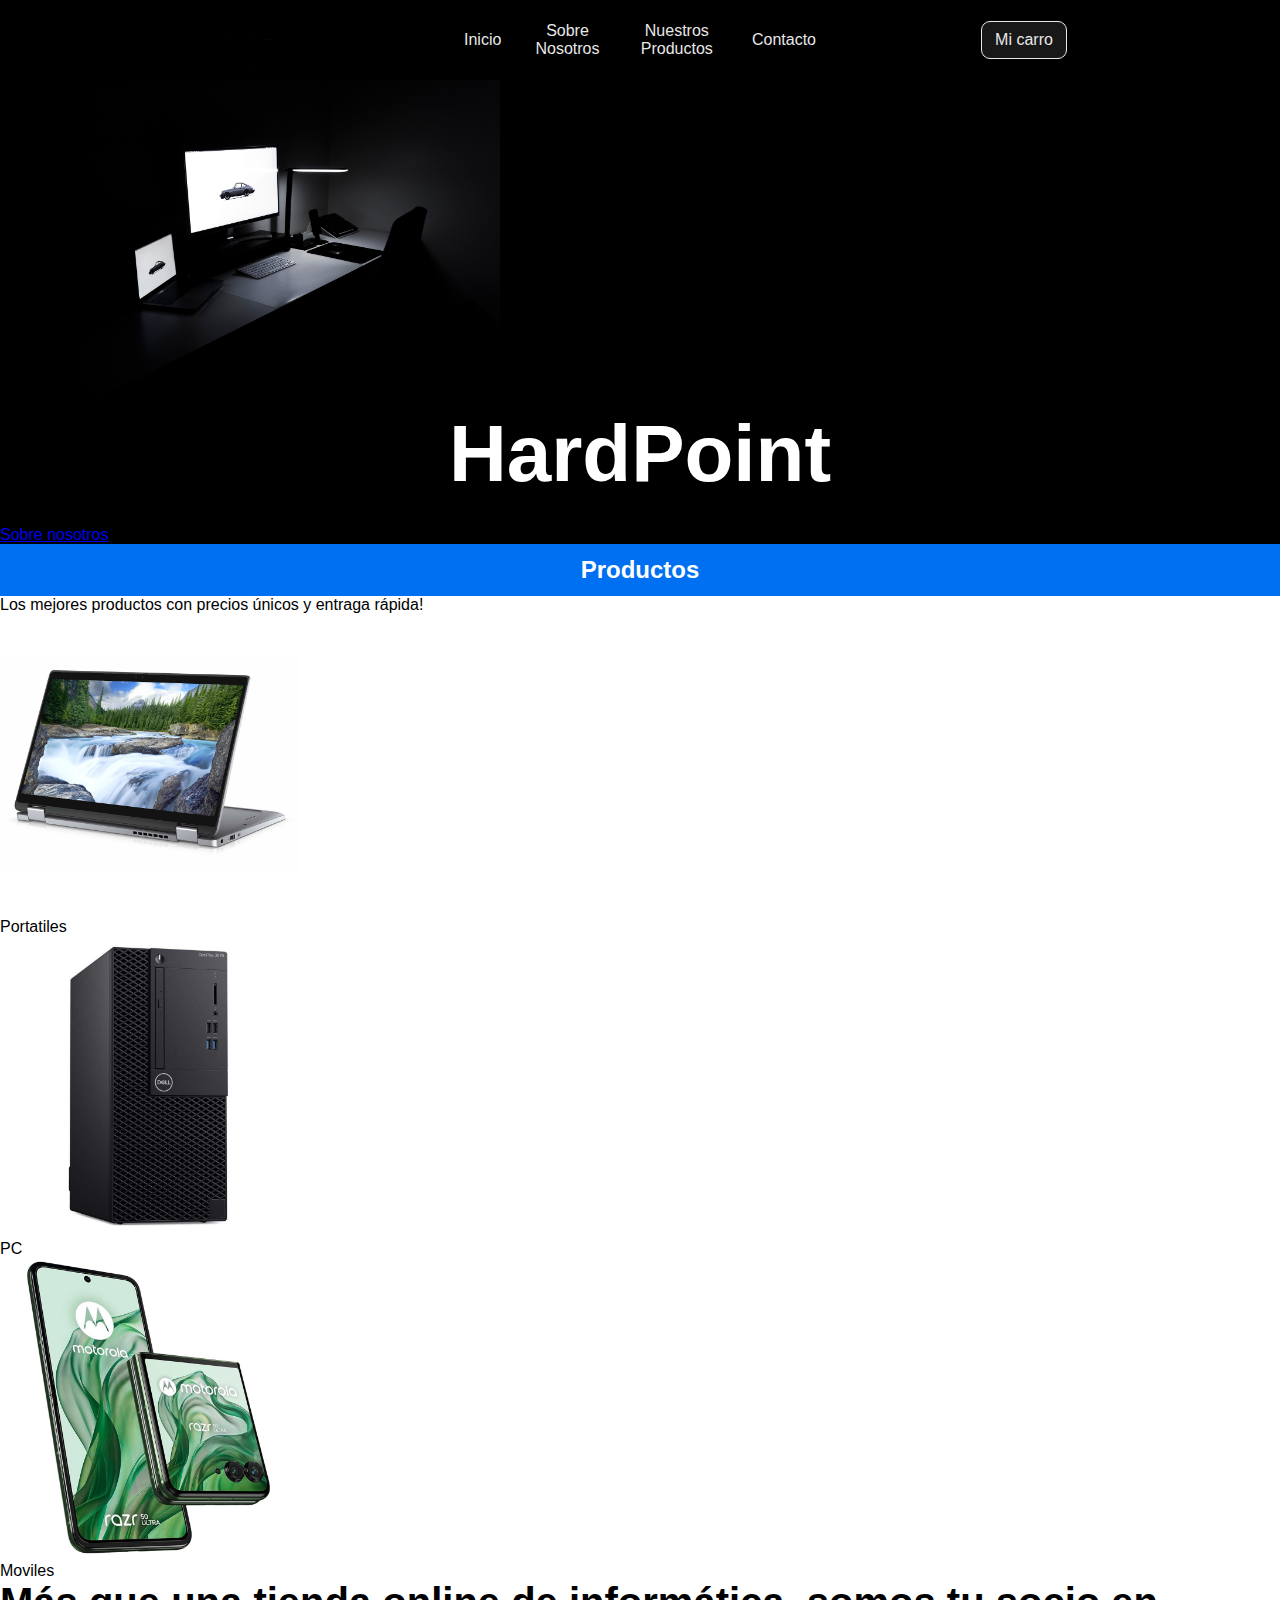
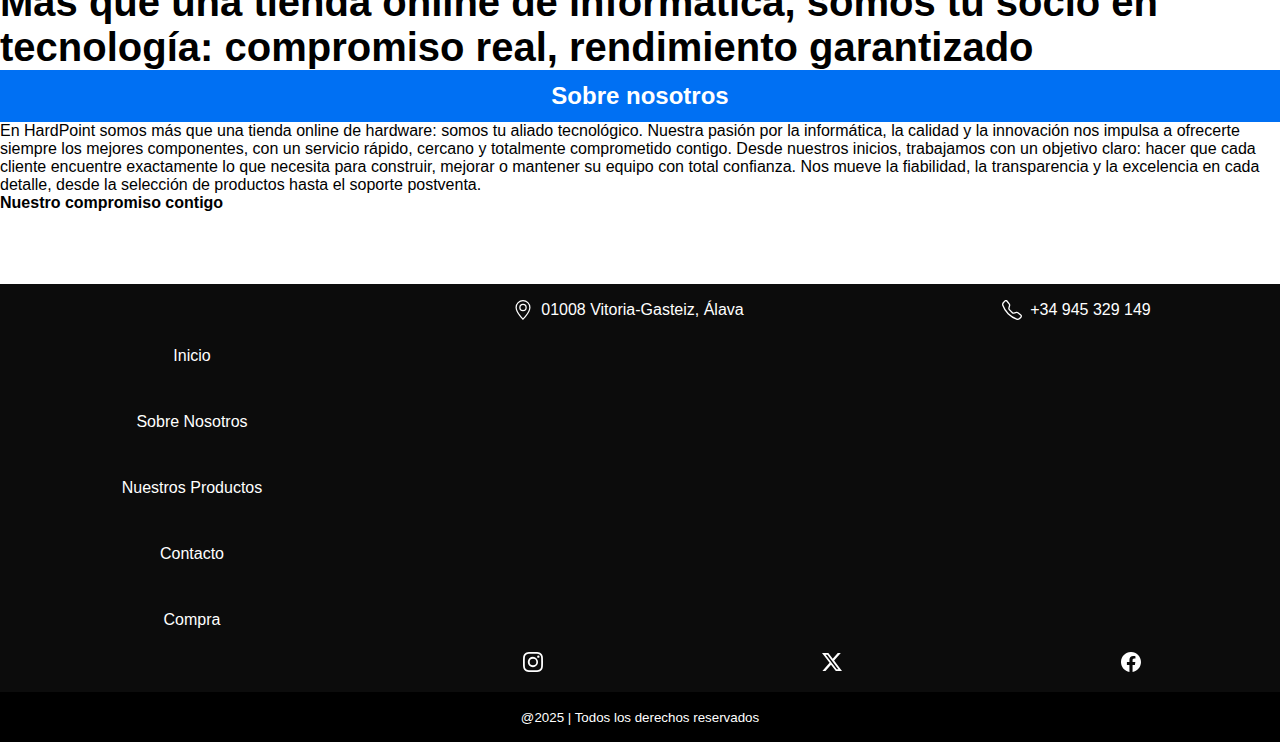
<file: index.html>
<!DOCTYPE html>
<html lang="es">
<head>

    <!-- TÍTULO de la página -->
    <title>HardPoint</title>

    <!-- METADATOS -->
    <meta charset="UTF-8">
    <meta name="keywords" content="productos informáticos, tienda informática, computadoras, laptops, accesorios informáticos, hardware, tecnología">
    <meta name="description" content="Compra productos informáticos de calidad: computadoras, laptops, accesorios y hardware al mejor precio. Envíos rápidos y garantía.">
    <meta name="author" content="HardPoint">
    <meta name="viewport" content="width=device-width, initial-scale=1.0">
    <link rel="icon" href="Multimedia/Icono/icono.ico">
    <link rel="stylesheet" href="css/styles.css">
</head>
<body>

<!-- NAV con LOGO y con los APARTADOS de la página -->
<header>
    <nav>
        <div>
            <p><a href="index.html"><img width="100" src="Multimedia/Imagenes/icono.png" alt="icono"></a></p>
        </div>
        <div>
            <ul>
                <li><a href="index.html">Inicio</a></li>
                <li><a href="Paginas/quienes-somos.html">Sobre Nosotros</a></li>
                <li><a href="Paginas/productos.html">Nuestros Productos</a></li>
                <li><a href="Paginas/Contacto/contacto.html">Contacto</a></li>
            </ul>
        </div>
        <div class="nav-derecha">
            <ul>
                <li><a href="Paginas/Compra/registro.html">Mi carro</a></li>
            </ul>
        </div>
    </nav>
</header>

<!-- CABECERA PRINCIPAL  -->
<main>
    <img width="500" src="Multimedia/Imagenes/escritorio-main.jpg" alt="imagen principal de una escritorio">
    <h1>HardPoint</h1>
    <p><b>Expertos en tecnolog&iacute;a</b> con un servicio de 5 estrellas</p>

    <p><a href="Paginas/quienes-somos.html">Sobre nosotros</a></p>

<!-- Artículo donde se explican los PRODUCTOS que tenemos RESUMIDOS -->
<article>
    <h2>Productos</h2>
    <p>Los mejores productos con precios &uacute;nicos y entraga r&aacute;pida!</p>
    <p><img width="300" src="Multimedia/Imagenes/portatil.jpg" alt="portatiles"></p>
    <p>Portatiles</p>
    <p><img height="300" src="Multimedia/Imagenes/sobremesa.jpg" alt="Ordenador de sobremesa"></p>
    <p>PC</p>
    <p><img width="300" src="Multimedia/Imagenes/movil.jpg" alt="Moviles"></p>
    <p>Moviles</p>
</article>

<!-- Artículo que sirve de separador entre artículos estilo ESLOGAN  -->
<article>
    <h4>Más que una tienda online de inform&aacute;tica, somos tu socio en tecnolog&iacute;a: compromiso real, rendimiento garantizado</h4>
</article>

<!-- Articulo que explica el SOBRE NOSOTROS en el INDEX -->
<article>
    <h2>Sobre nosotros</h2>

    <p>
        En HardPoint somos m&aacute;s que una tienda online de hardware: somos tu aliado tecnol&oacute;gico. Nuestra pasi&oacute;n por la inform&aacute;tica, la calidad y la innovaci&oacute;n nos impulsa a ofrecerte siempre los mejores componentes, con un servicio r&aacute;pido, cercano y totalmente comprometido contigo.

        Desde nuestros inicios, trabajamos con un objetivo claro: hacer que cada cliente encuentre exactamente lo que necesita para construir, mejorar o mantener su equipo con total confianza. Nos mueve la fiabilidad, la transparencia y la excelencia en cada detalle, desde la selecci&oacute;n de productos hasta el soporte postventa.
    </p>
    <p><b>Nuestro compromiso contigo</b></p>
    <ul>
        <li><b>Envíos rápidos y seguros:</b> entrega en 24/48 horas y env&iacute;o gratuito a partir de 50 €.</li>
        <li><b>Garant&iacute;a sin compromisos:</b> te ofrecemos la mejor soluci&oacute;n en menos de 24 h.</li>
        <li><b>Devoluciones f&aacute;ciles y gratuitas:</b>, porque sabemos que la confianza se gana siendo flexibles.</li>
        <li><b>Atenci&oacute;n cercana y profesional:</b> soporte t&eacute;cnico real, sin esperas.</li>
    </ul>

</article>
</main>

<!-- FOOTER con diferentes link a RRSS y a GOOGLE MAPS -->
<footer>
    <div id="contfooter">
        <div id="menu">
            <ul>
                <li><a href="index.html">Inicio</a></li>
                <li><a href="Paginas/quienes-somos.html">Sobre Nosotros</a></li>
                <li><a href="Paginas/productos.html">Nuestros Productos</a></li>
                <li><a href="Paginas/Contacto/contacto.html">Contacto</a></li>
                <li><a href="Paginas/Compra/registro.html">Compra</a></li>
            </ul>
        </div>
        <div id="detalles">
            <div id="informacion">
                <div id="direccion">
                    <a href="https://maps.app.goo.gl/8wfVAztLuwfHGZxM6">
                        <svg xmlns="http://www.w3.org/2000/svg" width="20" height="20" fill="currentColor" class="bi bi-geo-alt" viewBox="0 0 16 16">
                        <path d="M12.166 8.94c-.524 1.062-1.234 2.12-1.96 3.07A32 32 0 0 1 8 14.58a32 32 0 0 1-2.206-2.57c-.726-.95-1.436-2.008-1.96-3.07C3.304 7.867 3 6.862 3 6a5 5 0 0 1 10 0c0 .862-.305 1.867-.834 2.94M8 16s6-5.686 6-10A6 6 0 0 0 2 6c0 4.314 6 10 6 10"/>
                        <path d="M8 8a2 2 0 1 1 0-4 2 2 0 0 1 0 4m0 1a3 3 0 1 0 0-6 3 3 0 0 0 0 6"/>
                        </svg>  01008 Vitoria-Gasteiz, &Aacute;lava
                    </a>
                </div>
                <div id="tel">
                    <a href="tel:+34945329149 "><svg xmlns="http://www.w3.org/2000/svg" width="20" height="20" fill="currentColor" class="bi bi-telephone" viewBox="0 0 16 16">
                        <path d="M3.654 1.328a.678.678 0 0 0-1.015-.063L1.605 2.3c-.483.484-.661 1.169-.45 1.77a17.6 17.6 0 0 0 4.168 6.608 17.6 17.6 0 0 0 6.608 4.168c.601.211 1.286.033 1.77-.45l1.034-1.034a.678.678 0 0 0-.063-1.015l-2.307-1.794a.68.68 0 0 0-.58-.122l-2.19.547a1.75 1.75 0 0 1-1.657-.459L5.482 8.062a1.75 1.75 0 0 1-.46-1.657l.548-2.19a.68.68 0 0 0-.122-.58zM1.884.511a1.745 1.745 0 0 1 2.612.163L6.29 2.98c.329.423.445.974.315 1.494l-.547 2.19a.68.68 0 0 0 .178.643l2.457 2.457a.68.68 0 0 0 .644.178l2.189-.547a1.75 1.75 0 0 1 1.494.315l2.306 1.794c.829.645.905 1.87.163 2.611l-1.034 1.034c-.74.74-1.846 1.065-2.877.702a18.6 18.6 0 0 1-7.01-4.42 18.6 18.6 0 0 1-4.42-7.009c-.362-1.03-.037-2.137.703-2.877z"/>
                    </svg>  +34 945 329 149
                    </a>
                </div>
            </div>
            <div id="mapa">
                <iframe src="https://www.google.com/maps/embed?pb=!1m18!1m12!1m3!1d731.3009410857836!2d-2.6908338303284003!3d42.84743048145105!2m3!1f0!2f0!3f0!3m2!1i1024!2i768!4f13.1!3m3!1m2!1s0xd4fc2198fb36f73%3A0x4600543c3a2641f!2sSan%20Mart%C3%ADn%2C%2001008%20Vitoria-Gasteiz%2C%20%C3%81lava!5e0!3m2!1ses!2ses!4v1760598418373!5m2!1ses!2ses" width="400" height="300" style="border:0;" allowfullscreen="" loading="lazy" referrerpolicy="no-referrer-when-downgrade"></iframe>
            </div>
            <div id="social">
                <div>
                    <a href="https://instagram.com" target="_blank"><svg xmlns="http://www.w3.org/2000/svg" width="20" height="20" fill="currentColor" class="bi bi-instagram" viewBox="0 0 16 16">
                        <path d="M8 0C5.829 0 5.556.01 4.703.048 3.85.088 3.269.222 2.76.42a3.9 3.9 0 0 0-1.417.923A3.9 3.9 0 0 0 .42 2.76C.222 3.268.087 3.85.048 4.7.01 5.555 0 5.827 0 8.001c0 2.172.01 2.444.048 3.297.04.852.174 1.433.372 1.942.205.526.478.972.923 1.417.444.445.89.719 1.416.923.51.198 1.09.333 1.942.372C5.555 15.99 5.827 16 8 16s2.444-.01 3.298-.048c.851-.04 1.434-.174 1.943-.372a3.9 3.9 0 0 0 1.416-.923c.445-.445.718-.891.923-1.417.197-.509.332-1.09.372-1.942C15.99 10.445 16 10.173 16 8s-.01-2.445-.048-3.299c-.04-.851-.175-1.433-.372-1.941a3.9 3.9 0 0 0-.923-1.417A3.9 3.9 0 0 0 13.24.42c-.51-.198-1.092-.333-1.943-.372C10.443.01 10.172 0 7.998 0zm-.717 1.442h.718c2.136 0 2.389.007 3.232.046.78.035 1.204.166 1.486.275.373.145.64.319.92.599s.453.546.598.92c.11.281.24.705.275 1.485.039.843.047 1.096.047 3.231s-.008 2.389-.047 3.232c-.035.78-.166 1.203-.275 1.485a2.5 2.5 0 0 1-.599.919c-.28.28-.546.453-.92.598-.28.11-.704.24-1.485.276-.843.038-1.096.047-3.232.047s-2.39-.009-3.233-.047c-.78-.036-1.203-.166-1.485-.276a2.5 2.5 0 0 1-.92-.598 2.5 2.5 0 0 1-.6-.92c-.109-.281-.24-.705-.275-1.485-.038-.843-.046-1.096-.046-3.233s.008-2.388.046-3.231c.036-.78.166-1.204.276-1.486.145-.373.319-.64.599-.92s.546-.453.92-.598c.282-.11.705-.24 1.485-.276.738-.034 1.024-.044 2.515-.045zm4.988 1.328a.96.96 0 1 0 0 1.92.96.96 0 0 0 0-1.92m-4.27 1.122a4.109 4.109 0 1 0 0 8.217 4.109 4.109 0 0 0 0-8.217m0 1.441a2.667 2.667 0 1 1 0 5.334 2.667 2.667 0 0 1 0-5.334"/>
                        </svg>
                    </a>
                </div>
                <div>
                    <a href="https://x.com" target="_blank"><svg xmlns="http://www.w3.org/2000/svg" width="20" height="20" fill="currentColor" class="bi bi-twitter-x" viewBox="0 0 16 16">
                        <path d="M12.6.75h2.454l-5.36 6.142L16 15.25h-4.937l-3.867-5.07-4.425 5.07H.316l5.733-6.57L0 .75h5.063l3.495 4.633L12.601.75Zm-.86 13.028h1.36L4.323 2.145H2.865z"/>
                        </svg>
                    </a>
                </div>
                <div>
                    <a href="https://facebook.com" target="_blank"><svg xmlns="http://www.w3.org/2000/svg" width="20" height="20" fill="currentColor" class="bi bi-facebook" viewBox="0 0 16 16">
                        <path d="M16 8.049c0-4.446-3.582-8.05-8-8.05C3.58 0-.002 3.603-.002 8.05c0 4.017 2.926 7.347 6.75 7.951v-5.625h-2.03V8.05H6.75V6.275c0-2.017 1.195-3.131 3.022-3.131.876 0 1.791.157 1.791.157v1.98h-1.009c-.993 0-1.303.621-1.303 1.258v1.51h2.218l-.354 2.326H9.25V16c3.824-.604 6.75-3.934 6.75-7.951"/>
                        </svg>
                    </a>
                </div>
            </div>
        </div>
    </div>
    <div id="derechos">
        <p><small> @2025 | Todos los derechos reservados</small></p>
    </div>
</footer>
</body>
</html>
</file>
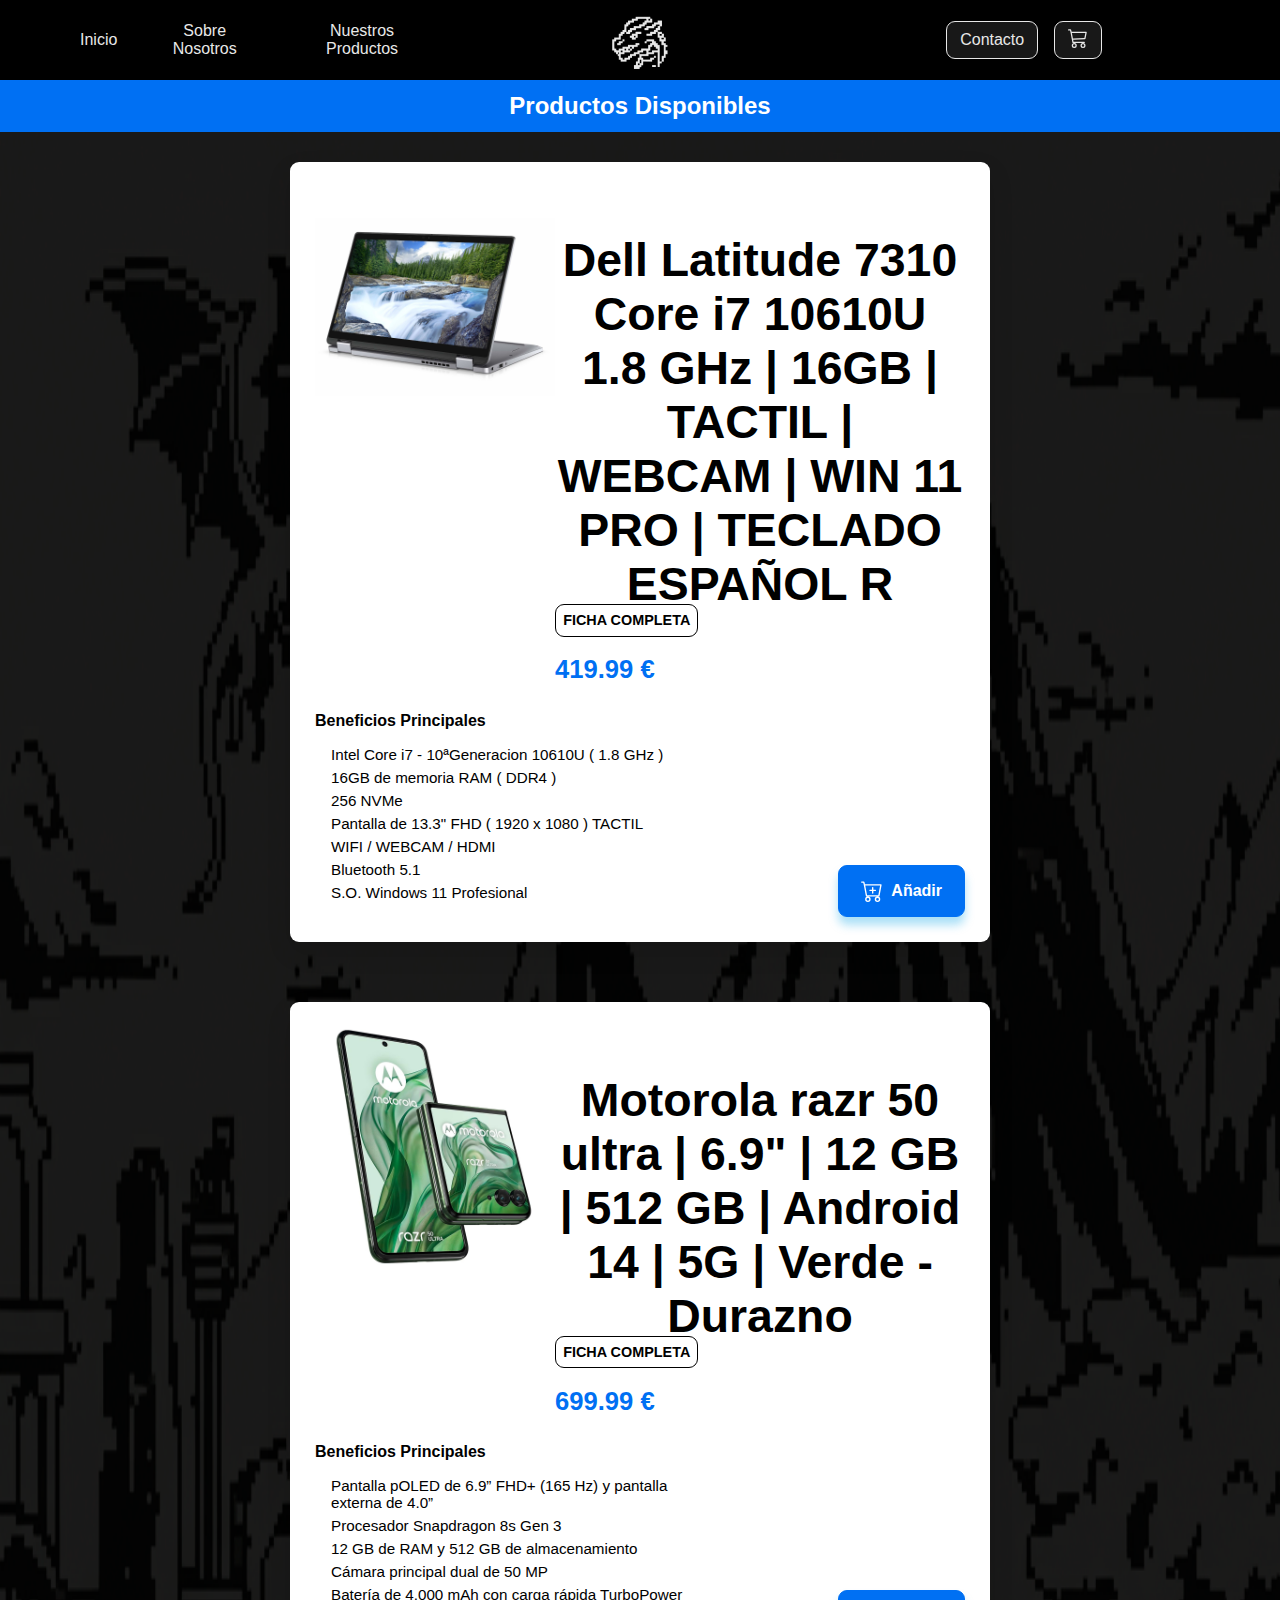
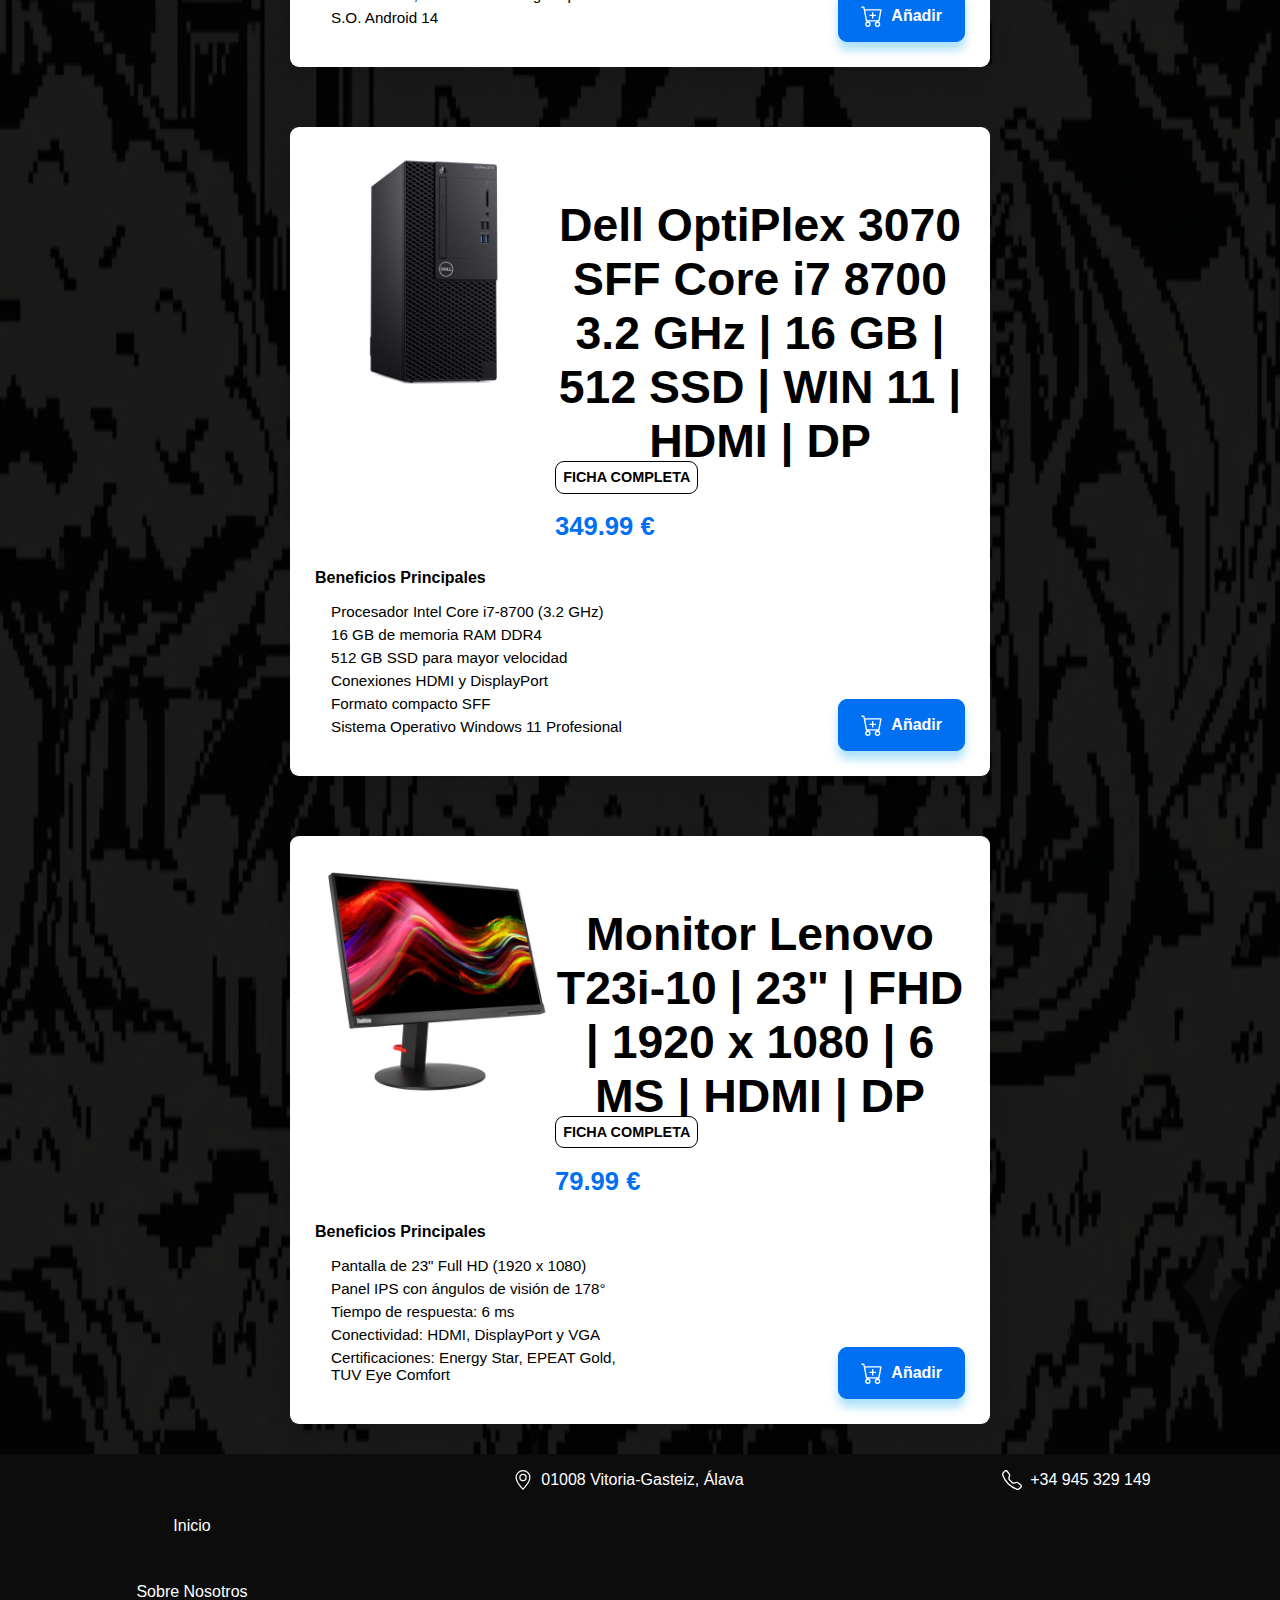
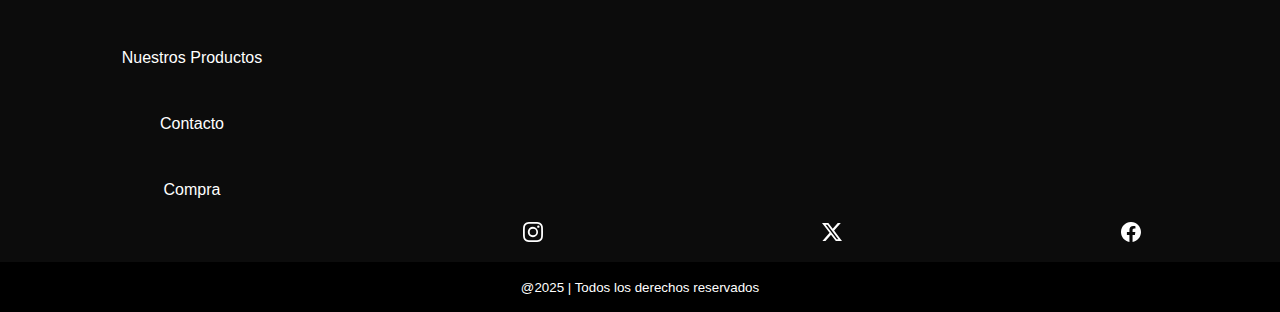
<file: Paginas/productos.html>
<!DOCTYPE html>
<html lang="es">
<head>

    <!-- TÍTULO de la página -->
    <title>HardPoint - Productos</title>

    <!-- METADATOS -->
    <meta charset="UTF-8">
    <meta name="keywords" content="productos informáticos, tienda informática, computadoras, laptops, accesorios informáticos, hardware, tecnología">
    <meta name="description" content="Compra productos informáticos de calidad: computadoras, laptops, accesorios y hardware al mejor precio. Envíos rápidos y garantía.">
    <meta name="author" content="HardPoint">
    <meta name="viewport" content="width=device-width, initial-scale=1.0">
    <link rel="icon" href="../Multimedia/Icono/icono.ico">
    <link rel="stylesheet" href="../css/styles.css">
</head>
<body>

<!--Cabezera-->
<header>
    <nav>
        <div>
            <ul>
                <li><a href="../index.html">Inicio</a></li>
                <li><a href="quienes-somos.html">Sobre Nosotros</a></li>
                <li><a href="productos.html">Nuestros Productos</a></li>
            </ul>
        </div>
        <div>
            <p><a href="../index.html"><img class="icono" width="80" src="../Multimedia/Imagenes/icono-blanco.png" alt="icono"></a></p>
        </div>
        <div class="nav-derecha">
            <ul>
                <li><a href="Contacto/contacto.html">Contacto</a></li>
                <li><a href="Compra/registro.html">
                    <svg xmlns="http://www.w3.org/2000/svg" width="20" height="20" fill="currentColor" class="bi bi-cart3" viewBox="0 0 16 16">
                    <path d="M0 1.5A.5.5 0 0 1 .5 1H2a.5.5 0 0 1 .485.379L2.89 3H14.5a.5.5 0 0 1 .49.598l-1 5a.5.5 0 0 1-.465.401l-9.397.472L4.415 11H13a.5.5 0 0 1 0 1H4a.5.5 0 0 1-.491-.408L2.01 3.607 1.61 2H.5a.5.5 0 0 1-.5-.5M3.102 4l.84 4.479 9.144-.459L13.89 4zM5 12a2 2 0 1 0 0 4 2 2 0 0 0 0-4m7 0a2 2 0 1 0 0 4 2 2 0 0 0 0-4m-7 1a1 1 0 1 1 0 2 1 1 0 0 1 0-2m7 0a1 1 0 1 1 0 2 1 1 0 0 1 0-2"/>
                    </svg></a></li>
            </ul>
        </div>
    </nav>
</header>

<!--Contenido Principal todos los productos-->
    <main class="productos"> 
        <h2>Productos Disponibles</h2>

        <!--Articulo del PRODUCTO 1-->
        <article class="producto">
                <div class="cabezeraproducto">
                    <div class="imagen">
                        <p><img src="../Multimedia/Imagenes/portatil.jpg" alt="portatil"></p>
                    </div>
                    <div class="titulo">
                        <h3>
                            Dell Latitude 7310 Core i7 10610U 1.8 GHz | 16GB | TACTIL | WEBCAM | WIN 11 PRO | TECLADO ESPAÑOL R
                        </h3>
                        <p><a href="../Multimedia/Fichas/FichaTecnicaCompleta–DellLatitude7310.pdf" target="_blank">FICHA COMPLETA</a></p>
                        <h1 class="precio">419.99 €</h1>
                    </div>
                </div>
                <div class="contenido-producto">
                    <div class="beneficios">
                        <p><strong>Beneficios Principales</strong></p>
                        <ul>
                            <li>Intel Core i7 - 10ªGeneracion 10610U ( 1.8 GHz )</li>
                            <li>16GB de memoria RAM ( DDR4 )</li>
                            <li>256 NVMe</li>
                            <li>Pantalla de 13.3" FHD ( 1920 x 1080 ) TACTIL</li>
                            <li>WIFI / WEBCAM / HDMI</li>
                            <li>Bluetooth 5.1</li>
                            <li>S.O. Windows 11 Profesional</li>
                        </ul>
                    </div>
                    <div class="anadir">
                        <p><a><svg xmlns="http://www.w3.org/2000/svg" width="25" height="25" fill="currentColor" class="bi bi-cart-plus" viewBox="0 0 16 16">
                        <path d="M9 5.5a.5.5 0 0 0-1 0V7H6.5a.5.5 0 0 0 0 1H8v1.5a.5.5 0 0 0 1 0V8h1.5a.5.5 0 0 0 0-1H9z"/>
                        <path d="M.5 1a.5.5 0 0 0 0 1h1.11l.401 1.607 1.498 7.985A.5.5 0 0 0 4 12h1a2 2 0 1 0 0 4 2 2 0 0 0 0-4h7a2 2 0 1 0 0 4 2 2 0 0 0 0-4h1a.5.5 0 0 0 .491-.408l1.5-8A.5.5 0 0 0 14.5 3H2.89l-.405-1.621A.5.5 0 0 0 2 1zm3.915 10L3.102 4h10.796l-1.313 7zM6 14a1 1 0 1 1-2 0 1 1 0 0 1 2 0m7 0a1 1 0 1 1-2 0 1 1 0 0 1 2 0"/>
                        </svg> Añadir</a></p>
                    </div>
                </div>
            </div>
        </article>    

        <!--Articulo del PRODUCTO 2-->
        <article class="producto">
                <div class="cabezeraproducto">
                    <div class="imagen">
                        <p><img src="../Multimedia/Imagenes/movil.jpg" alt="portatil"></p>
                    </div>
                    <div class="titulo">
                        <h3>
                            Motorola razr 50 ultra | 6.9" | 12 GB | 512 GB | Android 14 | 5G | Verde - Durazno
                        </h3>
                        <p><a href="../Multimedia/Fichas/FichaTecnicaCompleta–MotorolaRazr50Ultra.pdf" target="_blank">FICHA COMPLETA</a></p>
                        <h1 class="precio">699.99 €</h1>
                    </div>
                </div>
                <div class="contenido-producto">
                    <div class="beneficios">
                        <p><strong>Beneficios Principales</strong></p>
                        <ul>
                            <li>Pantalla pOLED de 6.9” FHD+ (165 Hz) y pantalla <br> externa de 4.0”</li>
                            <li>Procesador Snapdragon 8s Gen 3</li>
                            <li>12 GB de RAM y 512 GB de almacenamiento</li>
                            <li>Cámara principal dual de 50 MP</li>
                            <li>Batería de 4,000 mAh con carga rápida TurboPower</li>
                            <li>S.O. Android 14</li>
                        </ul>
                    </div>
                    <div class="anadir">
                        <p><a><svg xmlns="http://www.w3.org/2000/svg" width="25" height="25" fill="currentColor" class="bi bi-cart-plus" viewBox="0 0 16 16">
                        <path d="M9 5.5a.5.5 0 0 0-1 0V7H6.5a.5.5 0 0 0 0 1H8v1.5a.5.5 0 0 0 1 0V8h1.5a.5.5 0 0 0 0-1H9z"/>
                        <path d="M.5 1a.5.5 0 0 0 0 1h1.11l.401 1.607 1.498 7.985A.5.5 0 0 0 4 12h1a2 2 0 1 0 0 4 2 2 0 0 0 0-4h7a2 2 0 1 0 0 4 2 2 0 0 0 0-4h1a.5.5 0 0 0 .491-.408l1.5-8A.5.5 0 0 0 14.5 3H2.89l-.405-1.621A.5.5 0 0 0 2 1zm3.915 10L3.102 4h10.796l-1.313 7zM6 14a1 1 0 1 1-2 0 1 1 0 0 1 2 0m7 0a1 1 0 1 1-2 0 1 1 0 0 1 2 0"/>
                        </svg> Añadir</a></p>
                    </div>
                </div>
            </div>
        </article>

        <!--Articulo del PRODUCTO 3-->
        <article class="producto">
                <div class="cabezeraproducto">
                    <div class="imagen">
                        <p><img src="../Multimedia/Imagenes/sobremesa.jpg" alt="portatil"></p>
                    </div>
                    <div class="titulo">
                        <h3>
                            Dell OptiPlex 3070 SFF Core i7 8700 3.2 GHz | 16 GB | 512 SSD | WIN 11 | HDMI | DP
                        </h3>
                        <p><a href="../Multimedia/Fichas/FichaTecnicaCompleta–DellOptiPlex3070.pdf" target="_blank">FICHA COMPLETA</a></p>
                        <h1 class="precio">349.99 €</h1>
                    </div>
                </div>
                <div class="contenido-producto">
                    <div class="beneficios">
                        <p><strong>Beneficios Principales</strong></p>
                        <ul>
                            <li>Procesador Intel Core i7-8700 (3.2 GHz)</li>
                            <li>16 GB de memoria RAM DDR4</li>
                            <li>512 GB SSD para mayor velocidad</li>
                            <li>Conexiones HDMI y DisplayPort</li>
                            <li>Formato compacto SFF</li>
                            <li>Sistema Operativo Windows 11 Profesional</li>
                        </ul>
                    </div>
                    <div class="anadir">
                        <p><a><svg xmlns="http://www.w3.org/2000/svg" width="25" height="25" fill="currentColor" class="bi bi-cart-plus" viewBox="0 0 16 16">
                        <path d="M9 5.5a.5.5 0 0 0-1 0V7H6.5a.5.5 0 0 0 0 1H8v1.5a.5.5 0 0 0 1 0V8h1.5a.5.5 0 0 0 0-1H9z"/>
                        <path d="M.5 1a.5.5 0 0 0 0 1h1.11l.401 1.607 1.498 7.985A.5.5 0 0 0 4 12h1a2 2 0 1 0 0 4 2 2 0 0 0 0-4h7a2 2 0 1 0 0 4 2 2 0 0 0 0-4h1a.5.5 0 0 0 .491-.408l1.5-8A.5.5 0 0 0 14.5 3H2.89l-.405-1.621A.5.5 0 0 0 2 1zm3.915 10L3.102 4h10.796l-1.313 7zM6 14a1 1 0 1 1-2 0 1 1 0 0 1 2 0m7 0a1 1 0 1 1-2 0 1 1 0 0 1 2 0"/>
                        </svg> Añadir</a></p>
                    </div>
                </div>
            </div>
        </article>

        <!--Articulo del PRODUCTO 4-->
        <article class="producto">
                <div class="cabezeraproducto">
                    <div class="imagen">
                        <p><img src="../Multimedia/Imagenes/monitor.jpg" alt="portatil"></p>
                    </div>
                    <div class="titulo">
                        <h3>
                            Monitor Lenovo T23i-10 | 23" | FHD | 1920 x 1080 | 6 MS | HDMI | DP
                        </h3>
                        <p><a href="../Multimedia/Fichas/FichaTecnicaCompleta–MonitorLenovoThinkVisionT23i-10.pdf" target="_blank">FICHA COMPLETA</a></p>
                        <h1 class="precio">79.99 €</h1>
                    </div>
                </div>
                <div class="contenido-producto">
                    <div class="beneficios">
                        <p><strong>Beneficios Principales</strong></p>
                        <ul>
                            <li>Pantalla de 23" Full HD (1920 x 1080)</li>
                            <li>Panel IPS con ángulos de visión de 178°</li>
                            <li>Tiempo de respuesta: 6 ms</li>
                            <li>Conectividad: HDMI, DisplayPort y VGA</li>
                            <li>Certificaciones: Energy Star, EPEAT Gold,<br> TUV Eye Comfort</li>
                        </ul>
                    </div>
                    <div class="anadir">
                        <p><a><svg xmlns="http://www.w3.org/2000/svg" width="25" height="25" fill="currentColor" class="bi bi-cart-plus" viewBox="0 0 16 16">
                        <path d="M9 5.5a.5.5 0 0 0-1 0V7H6.5a.5.5 0 0 0 0 1H8v1.5a.5.5 0 0 0 1 0V8h1.5a.5.5 0 0 0 0-1H9z"/>
                        <path d="M.5 1a.5.5 0 0 0 0 1h1.11l.401 1.607 1.498 7.985A.5.5 0 0 0 4 12h1a2 2 0 1 0 0 4 2 2 0 0 0 0-4h7a2 2 0 1 0 0 4 2 2 0 0 0 0-4h1a.5.5 0 0 0 .491-.408l1.5-8A.5.5 0 0 0 14.5 3H2.89l-.405-1.621A.5.5 0 0 0 2 1zm3.915 10L3.102 4h10.796l-1.313 7zM6 14a1 1 0 1 1-2 0 1 1 0 0 1 2 0m7 0a1 1 0 1 1-2 0 1 1 0 0 1 2 0"/>
                        </svg> Añadir</a></p>
                    </div>
                </div>
            </div>
        </article>
    </main>

<!-- FOOTER con diferentes link a RRSS y a GOOGLE MAPS -->
<footer>
    <div id="contfooter">
        <div id="menu">
            <ul>
                <li><a href="../index.html">Inicio</a></li>
                <li><a href="quienes-somos.html">Sobre Nosotros</a></li>
                <li><a href="productos.html">Nuestros Productos</a></li>
                <li><a href="Contacto/contacto.html">Contacto</a></li>
                <li><a href="Compra/registro.html">Compra</a></li>
            </ul>
        </div>
        <div id="detalles">
            <div id="informacion">
                <div id="direccion">
                    <a href="https://maps.app.goo.gl/8wfVAztLuwfHGZxM6">
                        <svg xmlns="http://www.w3.org/2000/svg" width="20" height="20" fill="currentColor" class="bi bi-geo-alt" viewBox="0 0 16 16">
                        <path d="M12.166 8.94c-.524 1.062-1.234 2.12-1.96 3.07A32 32 0 0 1 8 14.58a32 32 0 0 1-2.206-2.57c-.726-.95-1.436-2.008-1.96-3.07C3.304 7.867 3 6.862 3 6a5 5 0 0 1 10 0c0 .862-.305 1.867-.834 2.94M8 16s6-5.686 6-10A6 6 0 0 0 2 6c0 4.314 6 10 6 10"/>
                        <path d="M8 8a2 2 0 1 1 0-4 2 2 0 0 1 0 4m0 1a3 3 0 1 0 0-6 3 3 0 0 0 0 6"/>
                        </svg>  01008 Vitoria-Gasteiz, &Aacute;lava
                    </a>
                </div>
                <div id="tel">
                    <a href="tel:+34945329149 "><svg xmlns="http://www.w3.org/2000/svg" width="20" height="20" fill="currentColor" class="bi bi-telephone" viewBox="0 0 16 16">
                        <path d="M3.654 1.328a.678.678 0 0 0-1.015-.063L1.605 2.3c-.483.484-.661 1.169-.45 1.77a17.6 17.6 0 0 0 4.168 6.608 17.6 17.6 0 0 0 6.608 4.168c.601.211 1.286.033 1.77-.45l1.034-1.034a.678.678 0 0 0-.063-1.015l-2.307-1.794a.68.68 0 0 0-.58-.122l-2.19.547a1.75 1.75 0 0 1-1.657-.459L5.482 8.062a1.75 1.75 0 0 1-.46-1.657l.548-2.19a.68.68 0 0 0-.122-.58zM1.884.511a1.745 1.745 0 0 1 2.612.163L6.29 2.98c.329.423.445.974.315 1.494l-.547 2.19a.68.68 0 0 0 .178.643l2.457 2.457a.68.68 0 0 0 .644.178l2.189-.547a1.75 1.75 0 0 1 1.494.315l2.306 1.794c.829.645.905 1.87.163 2.611l-1.034 1.034c-.74.74-1.846 1.065-2.877.702a18.6 18.6 0 0 1-7.01-4.42 18.6 18.6 0 0 1-4.42-7.009c-.362-1.03-.037-2.137.703-2.877z"/>
                    </svg>  +34 945 329 149
                    </a>
                </div>
            </div>
            <div id="mapa">
                <iframe src="https://www.google.com/maps/embed?pb=!1m18!1m12!1m3!1d731.3009410857836!2d-2.6908338303284003!3d42.84743048145105!2m3!1f0!2f0!3f0!3m2!1i1024!2i768!4f13.1!3m3!1m2!1s0xd4fc2198fb36f73%3A0x4600543c3a2641f!2sSan%20Mart%C3%ADn%2C%2001008%20Vitoria-Gasteiz%2C%20%C3%81lava!5e0!3m2!1ses!2ses!4v1760598418373!5m2!1ses!2ses" width="400" height="300" style="border:0;" allowfullscreen="" loading="lazy" referrerpolicy="no-referrer-when-downgrade"></iframe>
            </div>
            <div id="social">
                <div>
                    <a href="https://instagram.com" target="_blank"><svg xmlns="http://www.w3.org/2000/svg" width="20" height="20" fill="currentColor" class="bi bi-instagram" viewBox="0 0 16 16">
                        <path d="M8 0C5.829 0 5.556.01 4.703.048 3.85.088 3.269.222 2.76.42a3.9 3.9 0 0 0-1.417.923A3.9 3.9 0 0 0 .42 2.76C.222 3.268.087 3.85.048 4.7.01 5.555 0 5.827 0 8.001c0 2.172.01 2.444.048 3.297.04.852.174 1.433.372 1.942.205.526.478.972.923 1.417.444.445.89.719 1.416.923.51.198 1.09.333 1.942.372C5.555 15.99 5.827 16 8 16s2.444-.01 3.298-.048c.851-.04 1.434-.174 1.943-.372a3.9 3.9 0 0 0 1.416-.923c.445-.445.718-.891.923-1.417.197-.509.332-1.09.372-1.942C15.99 10.445 16 10.173 16 8s-.01-2.445-.048-3.299c-.04-.851-.175-1.433-.372-1.941a3.9 3.9 0 0 0-.923-1.417A3.9 3.9 0 0 0 13.24.42c-.51-.198-1.092-.333-1.943-.372C10.443.01 10.172 0 7.998 0zm-.717 1.442h.718c2.136 0 2.389.007 3.232.046.78.035 1.204.166 1.486.275.373.145.64.319.92.599s.453.546.598.92c.11.281.24.705.275 1.485.039.843.047 1.096.047 3.231s-.008 2.389-.047 3.232c-.035.78-.166 1.203-.275 1.485a2.5 2.5 0 0 1-.599.919c-.28.28-.546.453-.92.598-.28.11-.704.24-1.485.276-.843.038-1.096.047-3.232.047s-2.39-.009-3.233-.047c-.78-.036-1.203-.166-1.485-.276a2.5 2.5 0 0 1-.92-.598 2.5 2.5 0 0 1-.6-.92c-.109-.281-.24-.705-.275-1.485-.038-.843-.046-1.096-.046-3.233s.008-2.388.046-3.231c.036-.78.166-1.204.276-1.486.145-.373.319-.64.599-.92s.546-.453.92-.598c.282-.11.705-.24 1.485-.276.738-.034 1.024-.044 2.515-.045zm4.988 1.328a.96.96 0 1 0 0 1.92.96.96 0 0 0 0-1.92m-4.27 1.122a4.109 4.109 0 1 0 0 8.217 4.109 4.109 0 0 0 0-8.217m0 1.441a2.667 2.667 0 1 1 0 5.334 2.667 2.667 0 0 1 0-5.334"/>
                        </svg>
                    </a>
                </div>
                <div>
                    <a href="https://x.com" target="_blank"><svg xmlns="http://www.w3.org/2000/svg" width="20" height="20" fill="currentColor" class="bi bi-twitter-x" viewBox="0 0 16 16">
                        <path d="M12.6.75h2.454l-5.36 6.142L16 15.25h-4.937l-3.867-5.07-4.425 5.07H.316l5.733-6.57L0 .75h5.063l3.495 4.633L12.601.75Zm-.86 13.028h1.36L4.323 2.145H2.865z"/>
                        </svg>
                    </a>
                </div>
                <div>
                    <a href="https://facebook.com" target="_blank"><svg xmlns="http://www.w3.org/2000/svg" width="20" height="20" fill="currentColor" class="bi bi-facebook" viewBox="0 0 16 16">
                        <path d="M16 8.049c0-4.446-3.582-8.05-8-8.05C3.58 0-.002 3.603-.002 8.05c0 4.017 2.926 7.347 6.75 7.951v-5.625h-2.03V8.05H6.75V6.275c0-2.017 1.195-3.131 3.022-3.131.876 0 1.791.157 1.791.157v1.98h-1.009c-.993 0-1.303.621-1.303 1.258v1.51h2.218l-.354 2.326H9.25V16c3.824-.604 6.75-3.934 6.75-7.951"/>
                        </svg>
                    </a>
                </div>
            </div>
        </div>
    </div>
    <div id="derechos">
        <p><small> @2025 | Todos los derechos reservados</small></p>
    </div>
</footer>
</body>
</html>
</file>
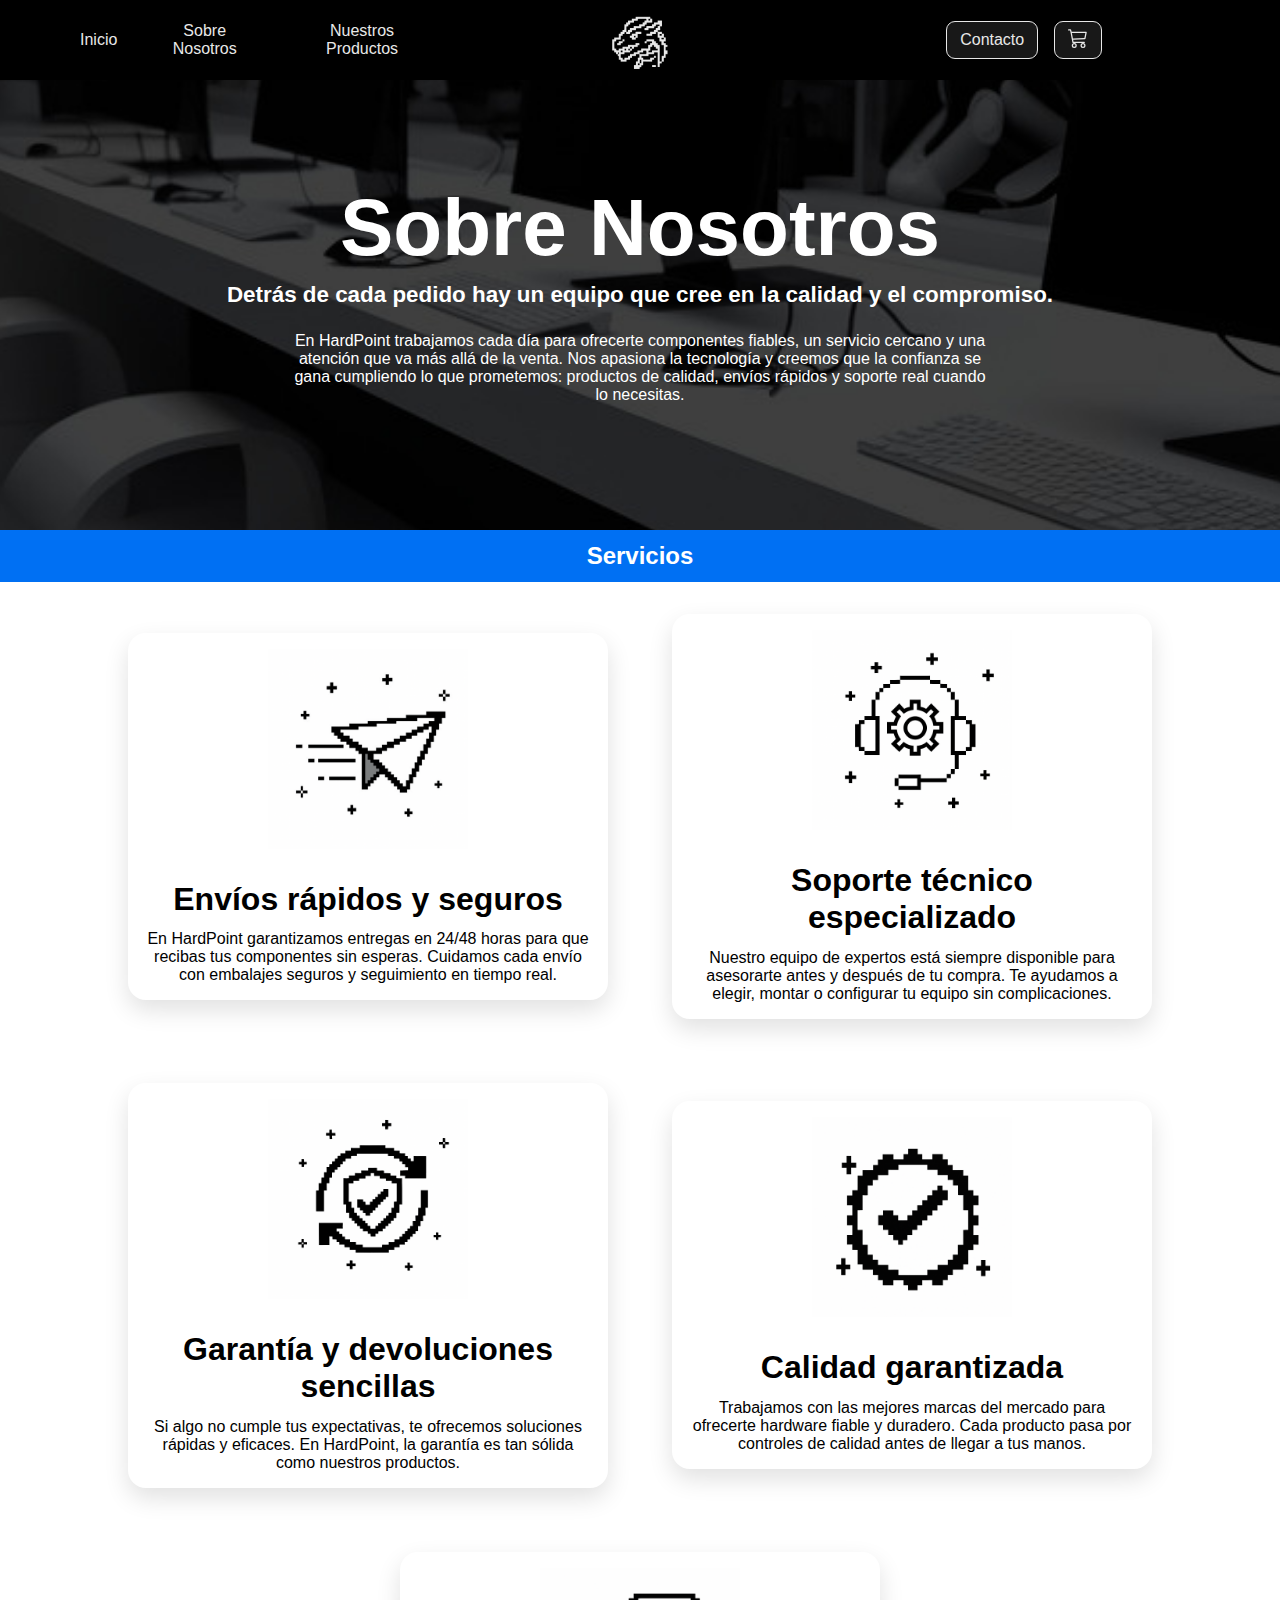
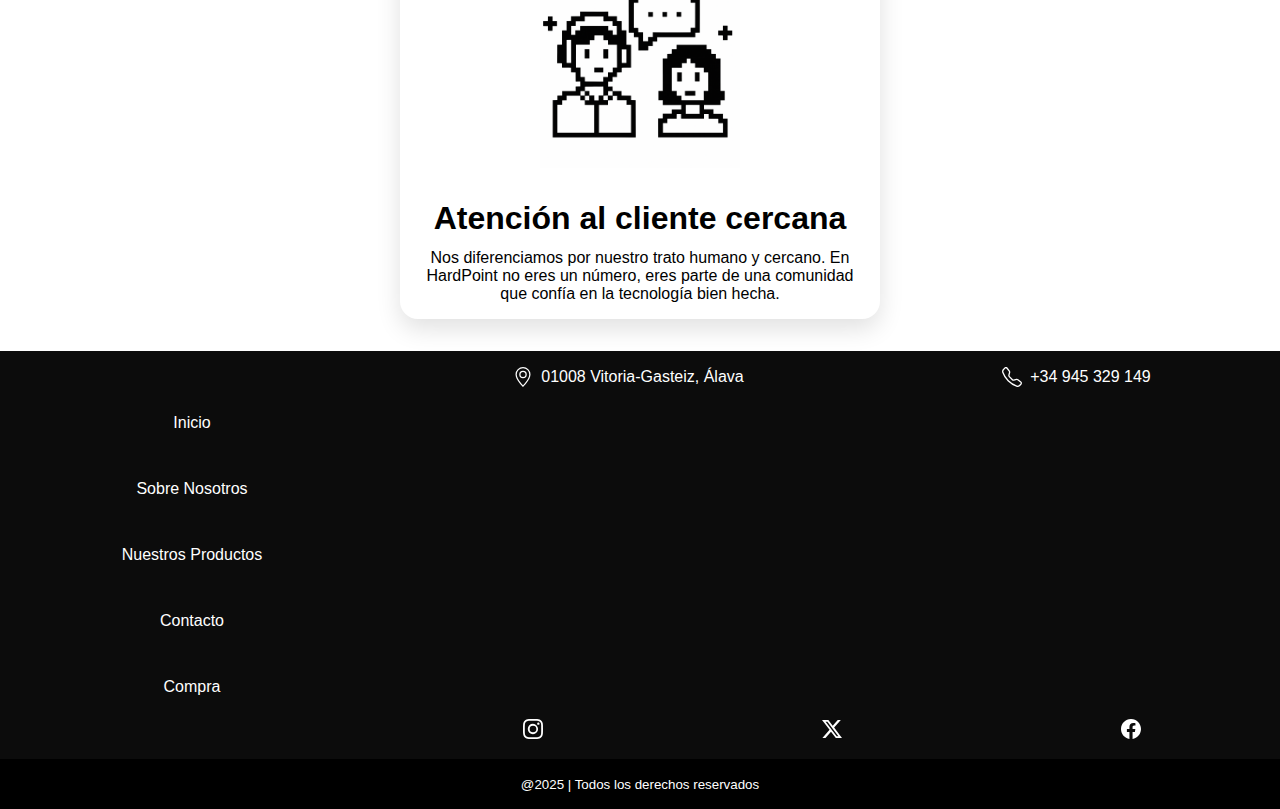
<file: Paginas/quienes-somos.html>
<!DOCTYPE html>
<html lang="es">
<head>

    <!-- TÍTULO de la página -->
    <title>HardPoint - Quienes somos</title>
    <meta charset="UTF-8">
    <meta name="keywords" content="productos informáticos, tienda informática, computadoras, laptops, accesorios informáticos, hardware, tecnología">
    <meta name="description" content="Compra productos informáticos de calidad: computadoras, laptops, accesorios y hardware al mejor precio. Envíos rápidos y garantía.">
    <meta name="author" content="HardPoint">
    <meta name="viewport" content="width=device-width, initial-scale=1.0">
    <link rel="icon" href="../Multimedia/Icono/icono.ico">
    <link rel="stylesheet" href="../css/styles.css">

</head>

<body>

<!-- NAV con LOGO y con los APARTADOS de la página -->
<header>
    <nav>
        <div>
            <ul>
                <li><a href="../index.html">Inicio</a></li>
                <li><a href="quienes-somos.html">Sobre Nosotros</a></li>
                <li><a href="productos.html">Nuestros Productos</a></li>
            </ul>
        </div>
        <div>
            <p><a href="../index.html"><img class="icono" width="80" src="../Multimedia/Imagenes/icono-blanco.png" alt="icono"></a></p>
        </div>
        <div class="nav-derecha">
            <ul>
                <li><a href="Contacto/contacto.html">Contacto</a></li>
                <li><a href="Compra/registro.html">
                    <svg xmlns="http://www.w3.org/2000/svg" width="20" height="20" fill="currentColor" class="bi bi-cart3" viewBox="0 0 16 16">
                    <path d="M0 1.5A.5.5 0 0 1 .5 1H2a.5.5 0 0 1 .485.379L2.89 3H14.5a.5.5 0 0 1 .49.598l-1 5a.5.5 0 0 1-.465.401l-9.397.472L4.415 11H13a.5.5 0 0 1 0 1H4a.5.5 0 0 1-.491-.408L2.01 3.607 1.61 2H.5a.5.5 0 0 1-.5-.5M3.102 4l.84 4.479 9.144-.459L13.89 4zM5 12a2 2 0 1 0 0 4 2 2 0 0 0 0-4m7 0a2 2 0 1 0 0 4 2 2 0 0 0 0-4m-7 1a1 1 0 1 1 0 2 1 1 0 0 1 0-2m7 0a1 1 0 1 1 0 2 1 1 0 0 1 0-2"/>
                    </svg></a></li>
            </ul>
        </div>
    </nav>
</header>

<!-- INTRODUCCIÓN a QUIENES SOMOS -->
<main class="quienes-somos">
    <article class="articulo1-quienesomos">
        <h1>Sobre Nosotros</h1>
        <h3>Detr&aacute;s de cada pedido hay un equipo que cree en la calidad y el compromiso.</h3>
        <p>
            En HardPoint trabajamos cada d&iacute;a para ofrecerte componentes fiables, un servicio cercano y
            una atenci&oacute;n que va m&aacute;s all&aacute; de la venta. Nos apasiona la tecnolog&iacute;a y creemos que la confianza
            se gana cumpliendo lo que prometemos: productos de calidad, env&iacute;os r&aacute;pidos y soporte real cuando
            lo necesitas.
        </p>
    </article>

<!-- SERVICIOS que OFRECEMOS -->

<article class="articulo2-quienesomos">
    <h2>Servicios</h2>
    <div>
        <section>
            <img width="200" src="../Multimedia/Imagenes/envios-rapidos.png" alt="Envíos rápidos y seguros">
            <h3>Env&iacute;os r&aacute;pidos y seguros</h3>
            <p>En HardPoint garantizamos entregas en 24/48 horas para que recibas tus componentes sin esperas. Cuidamos cada env&iacute;o con embalajes seguros y seguimiento en tiempo real.</p>
        </section>

        <section>
            <img width="200" src="../Multimedia/Imagenes/soporte-tecnico.png" alt="Soporte técnico especializado">
            <h3>Soporte t&eacute;cnico especializado</h3>
            <p>Nuestro equipo de expertos est&aacute; siempre disponible para asesorarte antes y despu&eacute;s de tu compra.
                Te ayudamos a elegir, montar o configurar tu equipo sin complicaciones.</p>
        </section>

        <section>
            <img width="200" src="../Multimedia/Imagenes/garantia.png" alt="Garantía y devoluciones sencillas">
            <h3>Garant&iacute;a y devoluciones sencillas</h3>
            <p>Si algo no cumple tus expectativas, te ofrecemos soluciones r&aacute;pidas y eficaces. En HardPoint, la
                garant&iacute;a es tan s&oacute;lida como nuestros productos.</p>
        </section>

        <section>
            <img width="200" src="../Multimedia/Imagenes/calidad.png" alt="Calidad garantizada">
            <h3>Calidad garantizada</h3>
            <p>Trabajamos con las mejores marcas del mercado para ofrecerte hardware fiable y duradero. Cada producto pasa
                por controles de calidad antes de llegar a tus manos.</p>
        </section>

        <section>
            <img width="200" src="../Multimedia/Imagenes/atencion-al-cliente.png" alt="Atención al cliente cercana">
            <h3>Atenci&oacute;n al cliente cercana</h3>
            <p>
                Nos diferenciamos por nuestro trato humano y cercano. En HardPoint no eres un n&uacute;mero, eres parte de una
                comunidad que conf&iacute;a en la tecnolog&iacute;a bien hecha.
            </p>
        </section>
    </div>
</article>
</main>

<!-- FOOTER con diferentes link a RRSS y a GOOGLE MAPS -->
<footer>
    <div id="contfooter">
        <div id="menu">
            <ul>
                <li><a href="../index.html">Inicio</a></li>
                <li><a href="quienes-somos.html">Sobre Nosotros</a></li>
                <li><a href="productos.html">Nuestros Productos</a></li>
                <li><a href="Contacto/contacto.html">Contacto</a></li>
                <li><a href="Compra/registro.html">Compra</a></li>
            </ul>
        </div>
        <div id="detalles">
            <div id="informacion">
                <div id="direccion">
                    <a href="https://maps.app.goo.gl/8wfVAztLuwfHGZxM6">
                        <svg xmlns="http://www.w3.org/2000/svg" width="20" height="20" fill="currentColor" class="bi bi-geo-alt" viewBox="0 0 16 16">
                        <path d="M12.166 8.94c-.524 1.062-1.234 2.12-1.96 3.07A32 32 0 0 1 8 14.58a32 32 0 0 1-2.206-2.57c-.726-.95-1.436-2.008-1.96-3.07C3.304 7.867 3 6.862 3 6a5 5 0 0 1 10 0c0 .862-.305 1.867-.834 2.94M8 16s6-5.686 6-10A6 6 0 0 0 2 6c0 4.314 6 10 6 10"/>
                        <path d="M8 8a2 2 0 1 1 0-4 2 2 0 0 1 0 4m0 1a3 3 0 1 0 0-6 3 3 0 0 0 0 6"/>
                        </svg>  01008 Vitoria-Gasteiz, &Aacute;lava
                    </a>
                </div>
                <div id="tel">
                    <a href="tel:+34945329149 "><svg xmlns="http://www.w3.org/2000/svg" width="20" height="20" fill="currentColor" class="bi bi-telephone" viewBox="0 0 16 16">
                        <path d="M3.654 1.328a.678.678 0 0 0-1.015-.063L1.605 2.3c-.483.484-.661 1.169-.45 1.77a17.6 17.6 0 0 0 4.168 6.608 17.6 17.6 0 0 0 6.608 4.168c.601.211 1.286.033 1.77-.45l1.034-1.034a.678.678 0 0 0-.063-1.015l-2.307-1.794a.68.68 0 0 0-.58-.122l-2.19.547a1.75 1.75 0 0 1-1.657-.459L5.482 8.062a1.75 1.75 0 0 1-.46-1.657l.548-2.19a.68.68 0 0 0-.122-.58zM1.884.511a1.745 1.745 0 0 1 2.612.163L6.29 2.98c.329.423.445.974.315 1.494l-.547 2.19a.68.68 0 0 0 .178.643l2.457 2.457a.68.68 0 0 0 .644.178l2.189-.547a1.75 1.75 0 0 1 1.494.315l2.306 1.794c.829.645.905 1.87.163 2.611l-1.034 1.034c-.74.74-1.846 1.065-2.877.702a18.6 18.6 0 0 1-7.01-4.42 18.6 18.6 0 0 1-4.42-7.009c-.362-1.03-.037-2.137.703-2.877z"/>
                    </svg>  +34 945 329 149
                    </a>
                </div>
            </div>
            <div id="mapa">
                <iframe src="https://www.google.com/maps/embed?pb=!1m18!1m12!1m3!1d731.3009410857836!2d-2.6908338303284003!3d42.84743048145105!2m3!1f0!2f0!3f0!3m2!1i1024!2i768!4f13.1!3m3!1m2!1s0xd4fc2198fb36f73%3A0x4600543c3a2641f!2sSan%20Mart%C3%ADn%2C%2001008%20Vitoria-Gasteiz%2C%20%C3%81lava!5e0!3m2!1ses!2ses!4v1760598418373!5m2!1ses!2ses" width="400" height="300" style="border:0;" allowfullscreen="" loading="lazy" referrerpolicy="no-referrer-when-downgrade"></iframe>
            </div>
            <div id="social">
                <div>
                    <a href="https://instagram.com" target="_blank"><svg xmlns="http://www.w3.org/2000/svg" width="20" height="20" fill="currentColor" class="bi bi-instagram" viewBox="0 0 16 16">
                        <path d="M8 0C5.829 0 5.556.01 4.703.048 3.85.088 3.269.222 2.76.42a3.9 3.9 0 0 0-1.417.923A3.9 3.9 0 0 0 .42 2.76C.222 3.268.087 3.85.048 4.7.01 5.555 0 5.827 0 8.001c0 2.172.01 2.444.048 3.297.04.852.174 1.433.372 1.942.205.526.478.972.923 1.417.444.445.89.719 1.416.923.51.198 1.09.333 1.942.372C5.555 15.99 5.827 16 8 16s2.444-.01 3.298-.048c.851-.04 1.434-.174 1.943-.372a3.9 3.9 0 0 0 1.416-.923c.445-.445.718-.891.923-1.417.197-.509.332-1.09.372-1.942C15.99 10.445 16 10.173 16 8s-.01-2.445-.048-3.299c-.04-.851-.175-1.433-.372-1.941a3.9 3.9 0 0 0-.923-1.417A3.9 3.9 0 0 0 13.24.42c-.51-.198-1.092-.333-1.943-.372C10.443.01 10.172 0 7.998 0zm-.717 1.442h.718c2.136 0 2.389.007 3.232.046.78.035 1.204.166 1.486.275.373.145.64.319.92.599s.453.546.598.92c.11.281.24.705.275 1.485.039.843.047 1.096.047 3.231s-.008 2.389-.047 3.232c-.035.78-.166 1.203-.275 1.485a2.5 2.5 0 0 1-.599.919c-.28.28-.546.453-.92.598-.28.11-.704.24-1.485.276-.843.038-1.096.047-3.232.047s-2.39-.009-3.233-.047c-.78-.036-1.203-.166-1.485-.276a2.5 2.5 0 0 1-.92-.598 2.5 2.5 0 0 1-.6-.92c-.109-.281-.24-.705-.275-1.485-.038-.843-.046-1.096-.046-3.233s.008-2.388.046-3.231c.036-.78.166-1.204.276-1.486.145-.373.319-.64.599-.92s.546-.453.92-.598c.282-.11.705-.24 1.485-.276.738-.034 1.024-.044 2.515-.045zm4.988 1.328a.96.96 0 1 0 0 1.92.96.96 0 0 0 0-1.92m-4.27 1.122a4.109 4.109 0 1 0 0 8.217 4.109 4.109 0 0 0 0-8.217m0 1.441a2.667 2.667 0 1 1 0 5.334 2.667 2.667 0 0 1 0-5.334"/>
                        </svg>
                    </a>
                </div>
                <div>
                    <a href="https://x.com" target="_blank"><svg xmlns="http://www.w3.org/2000/svg" width="20" height="20" fill="currentColor" class="bi bi-twitter-x" viewBox="0 0 16 16">
                        <path d="M12.6.75h2.454l-5.36 6.142L16 15.25h-4.937l-3.867-5.07-4.425 5.07H.316l5.733-6.57L0 .75h5.063l3.495 4.633L12.601.75Zm-.86 13.028h1.36L4.323 2.145H2.865z"/>
                        </svg>
                    </a>
                </div>
                <div>
                    <a href="https://facebook.com" target="_blank"><svg xmlns="http://www.w3.org/2000/svg" width="20" height="20" fill="currentColor" class="bi bi-facebook" viewBox="0 0 16 16">
                        <path d="M16 8.049c0-4.446-3.582-8.05-8-8.05C3.58 0-.002 3.603-.002 8.05c0 4.017 2.926 7.347 6.75 7.951v-5.625h-2.03V8.05H6.75V6.275c0-2.017 1.195-3.131 3.022-3.131.876 0 1.791.157 1.791.157v1.98h-1.009c-.993 0-1.303.621-1.303 1.258v1.51h2.218l-.354 2.326H9.25V16c3.824-.604 6.75-3.934 6.75-7.951"/>
                        </svg>
                    </a>
                </div>
            </div>
        </div>
    </div>
    <div id="derechos">
        <p><small> @2025 | Todos los derechos reservados</small></p>
    </div>
</footer>
</body>
</html>
</file>
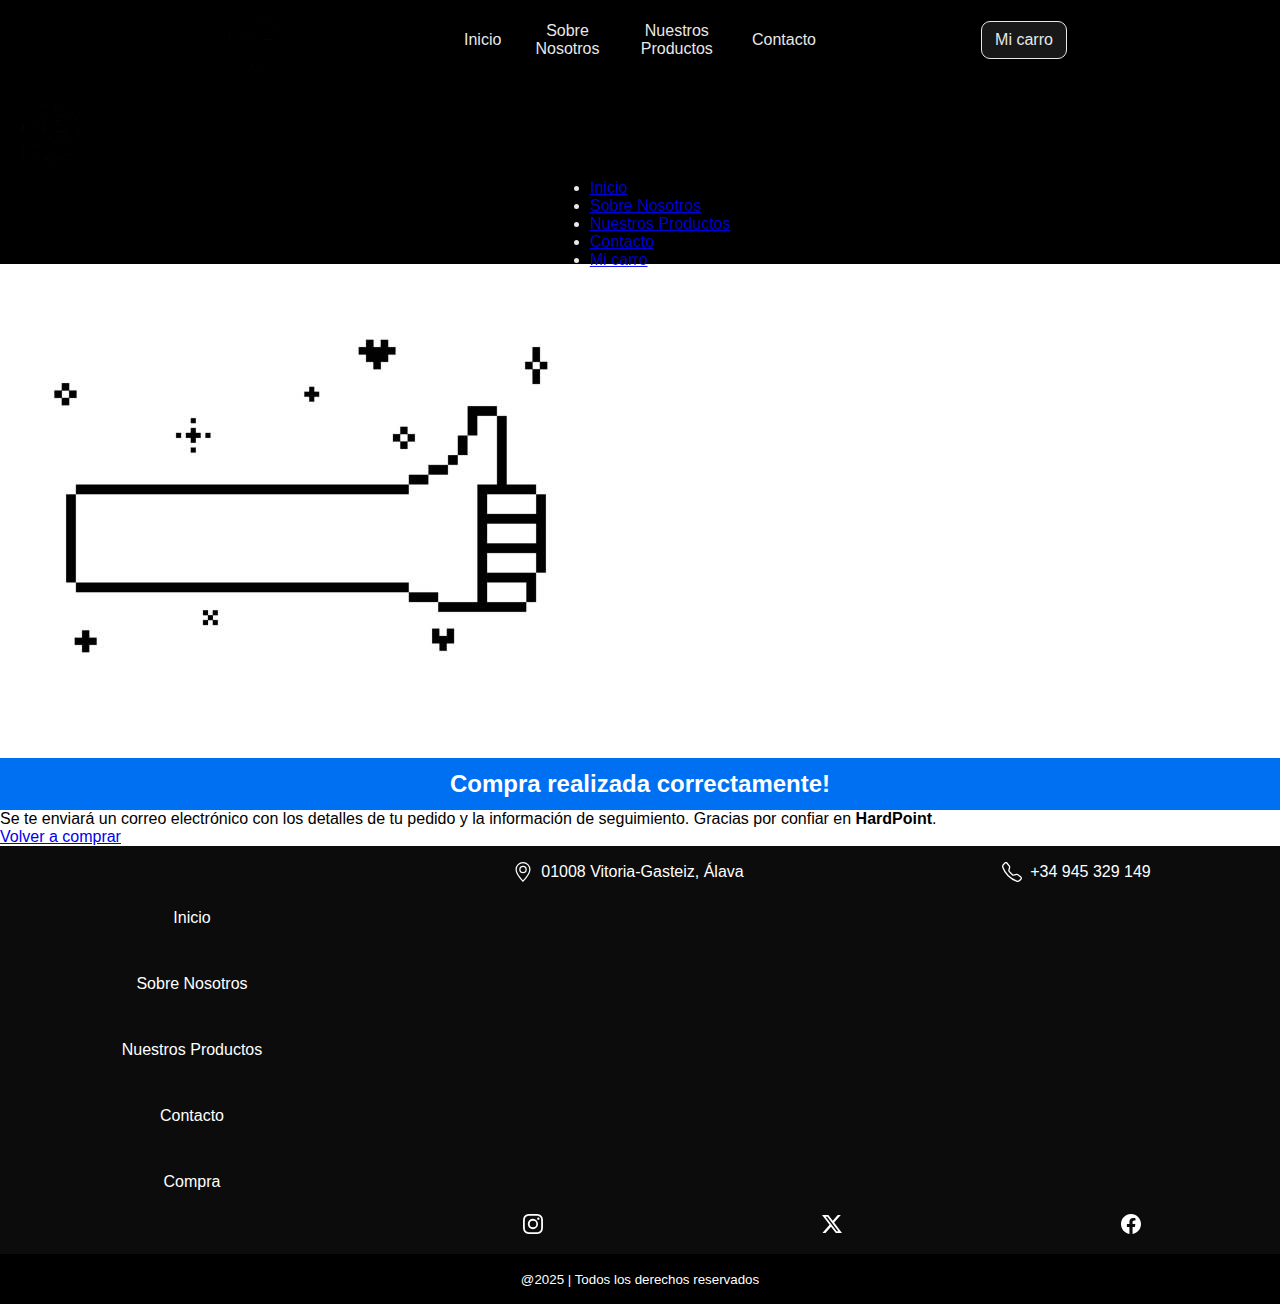
<file: Paginas/Compra/compra-confirmada.html>
<!DOCTYPE html>
<html lang="es">
<head>

    <!-- TÍTULO de la página -->
    <title>HardPoint - Confirmaci&oacute;n</title>

    <!-- METADATOS -->
    <meta charset="UTF-8">
    <meta name="keywords" content="productos informáticos, tienda informática, computadoras, laptops, accesorios informáticos, hardware, tecnología">
    <meta name="description" content="Compra productos informáticos de calidad: computadoras, laptops, accesorios y hardware al mejor precio. Envíos rápidos y garantía.">
    <meta name="author" content="HardPoint">
    <meta name="viewport" content="width=device-width, initial-scale=1.0">
    <link rel="icon" href="../../Multimedia/Icono/icono.ico">
    <link rel="stylesheet" href="../../css/styles.css">
</head>
<body>

<!-- NAV con LOGO y con los APARTADOS de la página -->
<header>
    <nav>
        <div>
            <p><a href="../../index.html"><img width="100" src="../../Multimedia/Imagenes/icono.png" alt="icono"></a></p>
        </div>
        <div>
            <ul>
                <li><a href="../../index.html">Inicio</a></li>
                <li><a href="../quienes-somos.html">Sobre Nosotros</a></li>
                <li><a href="../productos.html">Nuestros Productos</a></li>
                <li><a href="../Contacto/contacto.html">Contacto</a></li>
            </ul>
        </div>
        <div class="nav-derecha">
            <ul>
                <li><a href="registro.html">Mi carro</a></li>
            </ul>
        </div>
    </nav>
</header>
<header>
    <p><a href="../../index.html"><img width="100" src="../../Multimedia/Imagenes/icono.png" alt="icono"></a></p>
    <nav>
        <ul>
            <li><a href="../../index.html"> <i class="bi bi-house"></i> Inicio</a></li>
            <li><a href="../quienes-somos.html"><i class="bi bi-book"></i> Sobre Nosotros</a></li>
            <li><a href="../productos.html"><i class="bi bi-box"></i> Nuestros Productos</a></li>
            <li><a href="../Contacto/contacto.html"> <i class="bi bi-person"></i> Contacto</a></li>
            <li><a href="registro.html"> <i class="bi bi-cart-dash"></i> Mi carro</a></li>
        </ul>
    </nav>
</header>

<!--Articulo con la imagen y el texto de COMRA ACEPTADA -->
<main>
<article>
    <p><img src="../../Multimedia/Imagenes/like.jpg" alt="compra_aceptada"></p>
    <h2><strong>Compra realizada correctamente!</strong></h2>
    <p>
        Se te enviar&aacute; un correo electr&oacute;nico con los detalles de tu pedido
        y la informaci&oacute;n de seguimiento. Gracias por confiar en <strong>HardPoint</strong>.
    </p>
    <p><a href="../../index.html">Volver a comprar</a></p>
</article>
</main>

<!-- FOOTER con diferentes link a RRSS y a GOOGLE MAPS -->
<footer>
    <div id="contfooter">
        <div id="menu">
            <ul>
                <li><a href="../../index.html">Inicio</a></li>
                <li><a href="../quienes-somos.html">Sobre Nosotros</a></li>
                <li><a href="../productos.html">Nuestros Productos</a></li>
                <li><a href="../Contacto/contacto.html">Contacto</a></li>
                <li><a href="../Compra/registro.html">Compra</a></li>
            </ul>
        </div>
        <div id="detalles">
            <div id="informacion">
                <div id="direccion">
                    <a href="https://maps.app.goo.gl/8wfVAztLuwfHGZxM6">
                        <svg xmlns="http://www.w3.org/2000/svg" width="20" height="20" fill="currentColor" class="bi bi-geo-alt" viewBox="0 0 16 16">
                        <path d="M12.166 8.94c-.524 1.062-1.234 2.12-1.96 3.07A32 32 0 0 1 8 14.58a32 32 0 0 1-2.206-2.57c-.726-.95-1.436-2.008-1.96-3.07C3.304 7.867 3 6.862 3 6a5 5 0 0 1 10 0c0 .862-.305 1.867-.834 2.94M8 16s6-5.686 6-10A6 6 0 0 0 2 6c0 4.314 6 10 6 10"/>
                        <path d="M8 8a2 2 0 1 1 0-4 2 2 0 0 1 0 4m0 1a3 3 0 1 0 0-6 3 3 0 0 0 0 6"/>
                        </svg>  01008 Vitoria-Gasteiz, &Aacute;lava
                    </a>
                </div>
                <div id="tel">
                    <a href="tel:+34945329149 "><svg xmlns="http://www.w3.org/2000/svg" width="20" height="20" fill="currentColor" class="bi bi-telephone" viewBox="0 0 16 16">
                        <path d="M3.654 1.328a.678.678 0 0 0-1.015-.063L1.605 2.3c-.483.484-.661 1.169-.45 1.77a17.6 17.6 0 0 0 4.168 6.608 17.6 17.6 0 0 0 6.608 4.168c.601.211 1.286.033 1.77-.45l1.034-1.034a.678.678 0 0 0-.063-1.015l-2.307-1.794a.68.68 0 0 0-.58-.122l-2.19.547a1.75 1.75 0 0 1-1.657-.459L5.482 8.062a1.75 1.75 0 0 1-.46-1.657l.548-2.19a.68.68 0 0 0-.122-.58zM1.884.511a1.745 1.745 0 0 1 2.612.163L6.29 2.98c.329.423.445.974.315 1.494l-.547 2.19a.68.68 0 0 0 .178.643l2.457 2.457a.68.68 0 0 0 .644.178l2.189-.547a1.75 1.75 0 0 1 1.494.315l2.306 1.794c.829.645.905 1.87.163 2.611l-1.034 1.034c-.74.74-1.846 1.065-2.877.702a18.6 18.6 0 0 1-7.01-4.42 18.6 18.6 0 0 1-4.42-7.009c-.362-1.03-.037-2.137.703-2.877z"/>
                    </svg>  +34 945 329 149
                    </a>
                </div>
            </div>
            <div id="mapa">
                <iframe src="https://www.google.com/maps/embed?pb=!1m18!1m12!1m3!1d731.3009410857836!2d-2.6908338303284003!3d42.84743048145105!2m3!1f0!2f0!3f0!3m2!1i1024!2i768!4f13.1!3m3!1m2!1s0xd4fc2198fb36f73%3A0x4600543c3a2641f!2sSan%20Mart%C3%ADn%2C%2001008%20Vitoria-Gasteiz%2C%20%C3%81lava!5e0!3m2!1ses!2ses!4v1760598418373!5m2!1ses!2ses" width="400" height="300" style="border:0;" allowfullscreen="" loading="lazy" referrerpolicy="no-referrer-when-downgrade"></iframe>
            </div>
            <div id="social">
                <div>
                    <a href="https://instagram.com" target="_blank"><svg xmlns="http://www.w3.org/2000/svg" width="20" height="20" fill="currentColor" class="bi bi-instagram" viewBox="0 0 16 16">
                        <path d="M8 0C5.829 0 5.556.01 4.703.048 3.85.088 3.269.222 2.76.42a3.9 3.9 0 0 0-1.417.923A3.9 3.9 0 0 0 .42 2.76C.222 3.268.087 3.85.048 4.7.01 5.555 0 5.827 0 8.001c0 2.172.01 2.444.048 3.297.04.852.174 1.433.372 1.942.205.526.478.972.923 1.417.444.445.89.719 1.416.923.51.198 1.09.333 1.942.372C5.555 15.99 5.827 16 8 16s2.444-.01 3.298-.048c.851-.04 1.434-.174 1.943-.372a3.9 3.9 0 0 0 1.416-.923c.445-.445.718-.891.923-1.417.197-.509.332-1.09.372-1.942C15.99 10.445 16 10.173 16 8s-.01-2.445-.048-3.299c-.04-.851-.175-1.433-.372-1.941a3.9 3.9 0 0 0-.923-1.417A3.9 3.9 0 0 0 13.24.42c-.51-.198-1.092-.333-1.943-.372C10.443.01 10.172 0 7.998 0zm-.717 1.442h.718c2.136 0 2.389.007 3.232.046.78.035 1.204.166 1.486.275.373.145.64.319.92.599s.453.546.598.92c.11.281.24.705.275 1.485.039.843.047 1.096.047 3.231s-.008 2.389-.047 3.232c-.035.78-.166 1.203-.275 1.485a2.5 2.5 0 0 1-.599.919c-.28.28-.546.453-.92.598-.28.11-.704.24-1.485.276-.843.038-1.096.047-3.232.047s-2.39-.009-3.233-.047c-.78-.036-1.203-.166-1.485-.276a2.5 2.5 0 0 1-.92-.598 2.5 2.5 0 0 1-.6-.92c-.109-.281-.24-.705-.275-1.485-.038-.843-.046-1.096-.046-3.233s.008-2.388.046-3.231c.036-.78.166-1.204.276-1.486.145-.373.319-.64.599-.92s.546-.453.92-.598c.282-.11.705-.24 1.485-.276.738-.034 1.024-.044 2.515-.045zm4.988 1.328a.96.96 0 1 0 0 1.92.96.96 0 0 0 0-1.92m-4.27 1.122a4.109 4.109 0 1 0 0 8.217 4.109 4.109 0 0 0 0-8.217m0 1.441a2.667 2.667 0 1 1 0 5.334 2.667 2.667 0 0 1 0-5.334"/>
                        </svg>
                    </a>
                </div>
                <div>
                    <a href="https://x.com" target="_blank"><svg xmlns="http://www.w3.org/2000/svg" width="20" height="20" fill="currentColor" class="bi bi-twitter-x" viewBox="0 0 16 16">
                        <path d="M12.6.75h2.454l-5.36 6.142L16 15.25h-4.937l-3.867-5.07-4.425 5.07H.316l5.733-6.57L0 .75h5.063l3.495 4.633L12.601.75Zm-.86 13.028h1.36L4.323 2.145H2.865z"/>
                        </svg>
                    </a>
                </div>
                <div>
                    <a href="https://facebook.com" target="_blank"><svg xmlns="http://www.w3.org/2000/svg" width="20" height="20" fill="currentColor" class="bi bi-facebook" viewBox="0 0 16 16">
                        <path d="M16 8.049c0-4.446-3.582-8.05-8-8.05C3.58 0-.002 3.603-.002 8.05c0 4.017 2.926 7.347 6.75 7.951v-5.625h-2.03V8.05H6.75V6.275c0-2.017 1.195-3.131 3.022-3.131.876 0 1.791.157 1.791.157v1.98h-1.009c-.993 0-1.303.621-1.303 1.258v1.51h2.218l-.354 2.326H9.25V16c3.824-.604 6.75-3.934 6.75-7.951"/>
                        </svg>
                    </a>
                </div>
            </div>
        </div>
    </div>
    <div id="derechos">
        <p><small> @2025 | Todos los derechos reservados</small></p>
    </div>
</footer>
</body>
</html>
</file>
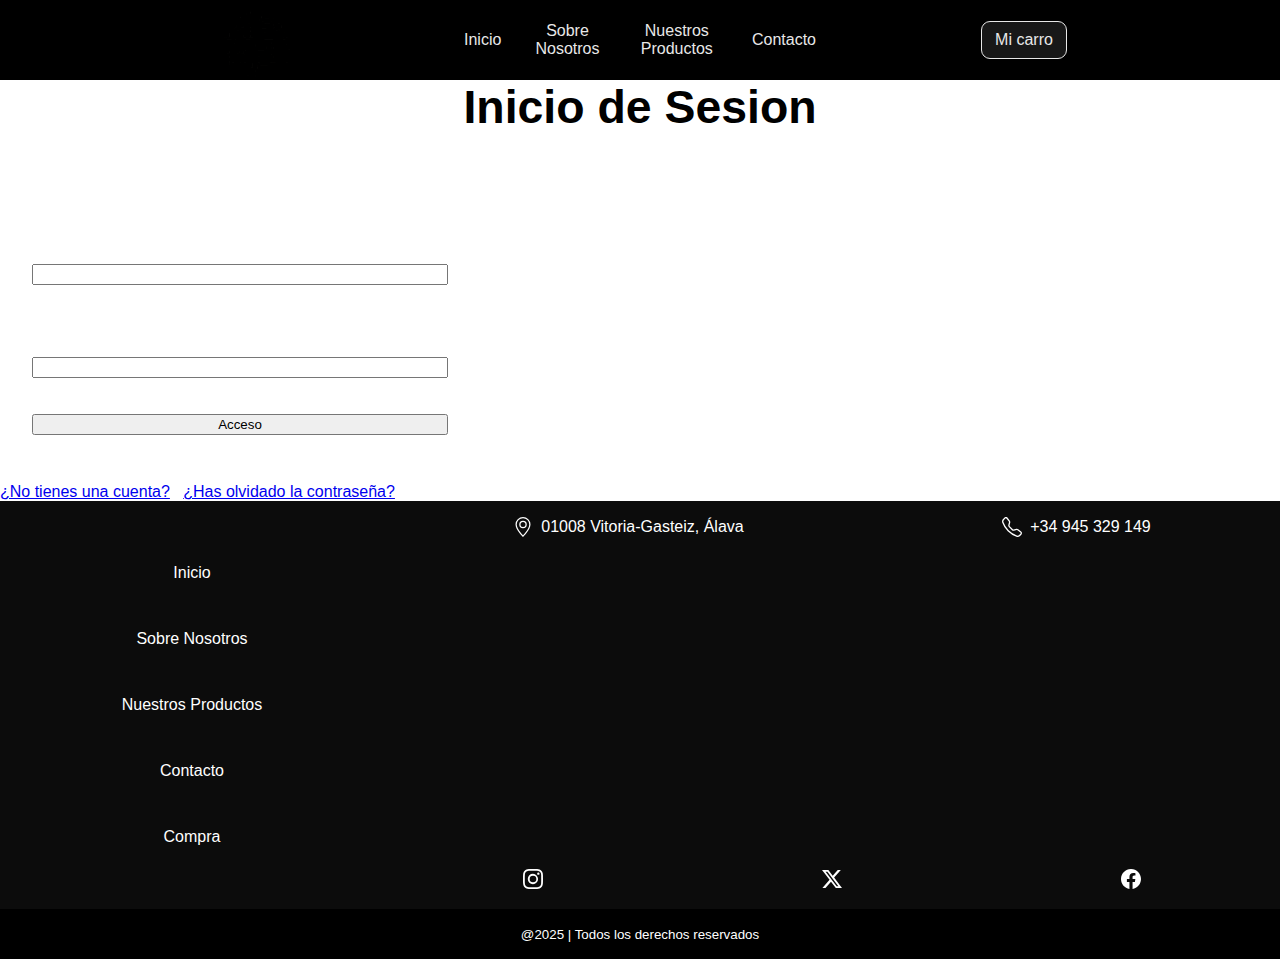
<file: Paginas/Compra/registro.html>
<!DOCTYPE html>
<html lang="es">
<head>

  <!-- TÍTULO de la página -->
  <title>HardPoint - Registro</title>

  <!-- METADATOS -->
  <meta charset="UTF-8">
  <meta name="keywords" content="productos informáticos, tienda informática, computadoras, laptops, accesorios informáticos, hardware, tecnología">
  <meta name="description" content="Compra productos informáticos de calidad: computadoras, laptops, accesorios y hardware al mejor precio. Envíos rápidos y garantía.">
  <meta name="author" content="HardPoint">
  <meta name="viewport" content="width=device-width, initial-scale=1.0">
  <link rel="icon" href="../../Multimedia/Icono/icono.ico">
  <link rel="stylesheet" href="../../css/styles.css">
</head>
<body>

<!-- NAV con LOGO y con los APARTADOS de la página -->
<header>
    <nav>
        <div>
            <p><a href="../../index.html"><img width="100" src="../../Multimedia/Imagenes/icono.png" alt="icono"></a></p>
        </div>
        <div>
            <ul>
                <li><a href="../../index.html">Inicio</a></li>
                <li><a href="../quienes-somos.html">Sobre Nosotros</a></li>
                <li><a href="../productos.html">Nuestros Productos</a></li>
                <li><a href="../Contacto/contacto.html">Contacto</a></li>
            </ul>
        </div>
        <div class="nav-derecha">
            <ul>
                <li><a href="registro.html">Mi carro</a></li>
            </ul>
        </div>
    </nav>
</header>

<!--Articulo con el formulario de inicio de sesion-->
<main>
<article>
  <h3>Inicio de Sesion</h3>

  <form action="pasarela-de-pago.html" method="post" >
    <label for="usuario">Usuario *</label> <br>
    <input type="text" name="usuario" id="usuario" required size="20">
    <br>
    <br>

    <label for="contraseña">Contraseña *</label><br>
    <input type="password" name="contraseña" id="contraseña" required size="20">
    <br>
    <br>

    <input type="submit" name="enviar" id="enviar" value="Acceso">
  </form>
<p><a href="Registro/crear-cuenta.html">¿No tienes una cuenta?</a> &nbsp; <a href="Registro/recuperar-contrasena.html">¿Has olvidado la contraseña?</a></p>
</article>
</main>

<!-- FOOTER con diferentes link a RRSS y a GOOGLE MAPS -->
<footer>
    <div id="contfooter">
        <div id="menu">
            <ul>
                <li><a href="../../index.html">Inicio</a></li>
                <li><a href="../quienes-somos.html">Sobre Nosotros</a></li>
                <li><a href="../productos.html">Nuestros Productos</a></li>
                <li><a href="../Contacto/contacto.html">Contacto</a></li>
                <li><a href="../Compra/registro.html">Compra</a></li>
            </ul>
        </div>
        <div id="detalles">
            <div id="informacion">
                <div id="direccion">
                    <a href="https://maps.app.goo.gl/8wfVAztLuwfHGZxM6">
                        <svg xmlns="http://www.w3.org/2000/svg" width="20" height="20" fill="currentColor" class="bi bi-geo-alt" viewBox="0 0 16 16">
                        <path d="M12.166 8.94c-.524 1.062-1.234 2.12-1.96 3.07A32 32 0 0 1 8 14.58a32 32 0 0 1-2.206-2.57c-.726-.95-1.436-2.008-1.96-3.07C3.304 7.867 3 6.862 3 6a5 5 0 0 1 10 0c0 .862-.305 1.867-.834 2.94M8 16s6-5.686 6-10A6 6 0 0 0 2 6c0 4.314 6 10 6 10"/>
                        <path d="M8 8a2 2 0 1 1 0-4 2 2 0 0 1 0 4m0 1a3 3 0 1 0 0-6 3 3 0 0 0 0 6"/>
                        </svg>  01008 Vitoria-Gasteiz, &Aacute;lava
                    </a>
                </div>
                <div id="tel">
                    <a href="tel:+34945329149 "><svg xmlns="http://www.w3.org/2000/svg" width="20" height="20" fill="currentColor" class="bi bi-telephone" viewBox="0 0 16 16">
                        <path d="M3.654 1.328a.678.678 0 0 0-1.015-.063L1.605 2.3c-.483.484-.661 1.169-.45 1.77a17.6 17.6 0 0 0 4.168 6.608 17.6 17.6 0 0 0 6.608 4.168c.601.211 1.286.033 1.77-.45l1.034-1.034a.678.678 0 0 0-.063-1.015l-2.307-1.794a.68.68 0 0 0-.58-.122l-2.19.547a1.75 1.75 0 0 1-1.657-.459L5.482 8.062a1.75 1.75 0 0 1-.46-1.657l.548-2.19a.68.68 0 0 0-.122-.58zM1.884.511a1.745 1.745 0 0 1 2.612.163L6.29 2.98c.329.423.445.974.315 1.494l-.547 2.19a.68.68 0 0 0 .178.643l2.457 2.457a.68.68 0 0 0 .644.178l2.189-.547a1.75 1.75 0 0 1 1.494.315l2.306 1.794c.829.645.905 1.87.163 2.611l-1.034 1.034c-.74.74-1.846 1.065-2.877.702a18.6 18.6 0 0 1-7.01-4.42 18.6 18.6 0 0 1-4.42-7.009c-.362-1.03-.037-2.137.703-2.877z"/>
                    </svg>  +34 945 329 149
                    </a>
                </div>
            </div>
            <div id="mapa">
                <iframe src="https://www.google.com/maps/embed?pb=!1m18!1m12!1m3!1d731.3009410857836!2d-2.6908338303284003!3d42.84743048145105!2m3!1f0!2f0!3f0!3m2!1i1024!2i768!4f13.1!3m3!1m2!1s0xd4fc2198fb36f73%3A0x4600543c3a2641f!2sSan%20Mart%C3%ADn%2C%2001008%20Vitoria-Gasteiz%2C%20%C3%81lava!5e0!3m2!1ses!2ses!4v1760598418373!5m2!1ses!2ses" width="400" height="300" style="border:0;" allowfullscreen="" loading="lazy" referrerpolicy="no-referrer-when-downgrade"></iframe>
            </div>
            <div id="social">
                <div>
                    <a href="https://instagram.com" target="_blank"><svg xmlns="http://www.w3.org/2000/svg" width="20" height="20" fill="currentColor" class="bi bi-instagram" viewBox="0 0 16 16">
                        <path d="M8 0C5.829 0 5.556.01 4.703.048 3.85.088 3.269.222 2.76.42a3.9 3.9 0 0 0-1.417.923A3.9 3.9 0 0 0 .42 2.76C.222 3.268.087 3.85.048 4.7.01 5.555 0 5.827 0 8.001c0 2.172.01 2.444.048 3.297.04.852.174 1.433.372 1.942.205.526.478.972.923 1.417.444.445.89.719 1.416.923.51.198 1.09.333 1.942.372C5.555 15.99 5.827 16 8 16s2.444-.01 3.298-.048c.851-.04 1.434-.174 1.943-.372a3.9 3.9 0 0 0 1.416-.923c.445-.445.718-.891.923-1.417.197-.509.332-1.09.372-1.942C15.99 10.445 16 10.173 16 8s-.01-2.445-.048-3.299c-.04-.851-.175-1.433-.372-1.941a3.9 3.9 0 0 0-.923-1.417A3.9 3.9 0 0 0 13.24.42c-.51-.198-1.092-.333-1.943-.372C10.443.01 10.172 0 7.998 0zm-.717 1.442h.718c2.136 0 2.389.007 3.232.046.78.035 1.204.166 1.486.275.373.145.64.319.92.599s.453.546.598.92c.11.281.24.705.275 1.485.039.843.047 1.096.047 3.231s-.008 2.389-.047 3.232c-.035.78-.166 1.203-.275 1.485a2.5 2.5 0 0 1-.599.919c-.28.28-.546.453-.92.598-.28.11-.704.24-1.485.276-.843.038-1.096.047-3.232.047s-2.39-.009-3.233-.047c-.78-.036-1.203-.166-1.485-.276a2.5 2.5 0 0 1-.92-.598 2.5 2.5 0 0 1-.6-.92c-.109-.281-.24-.705-.275-1.485-.038-.843-.046-1.096-.046-3.233s.008-2.388.046-3.231c.036-.78.166-1.204.276-1.486.145-.373.319-.64.599-.92s.546-.453.92-.598c.282-.11.705-.24 1.485-.276.738-.034 1.024-.044 2.515-.045zm4.988 1.328a.96.96 0 1 0 0 1.92.96.96 0 0 0 0-1.92m-4.27 1.122a4.109 4.109 0 1 0 0 8.217 4.109 4.109 0 0 0 0-8.217m0 1.441a2.667 2.667 0 1 1 0 5.334 2.667 2.667 0 0 1 0-5.334"/>
                        </svg>
                    </a>
                </div>
                <div>
                    <a href="https://x.com" target="_blank"><svg xmlns="http://www.w3.org/2000/svg" width="20" height="20" fill="currentColor" class="bi bi-twitter-x" viewBox="0 0 16 16">
                        <path d="M12.6.75h2.454l-5.36 6.142L16 15.25h-4.937l-3.867-5.07-4.425 5.07H.316l5.733-6.57L0 .75h5.063l3.495 4.633L12.601.75Zm-.86 13.028h1.36L4.323 2.145H2.865z"/>
                        </svg>
                    </a>
                </div>
                <div>
                    <a href="https://facebook.com" target="_blank"><svg xmlns="http://www.w3.org/2000/svg" width="20" height="20" fill="currentColor" class="bi bi-facebook" viewBox="0 0 16 16">
                        <path d="M16 8.049c0-4.446-3.582-8.05-8-8.05C3.58 0-.002 3.603-.002 8.05c0 4.017 2.926 7.347 6.75 7.951v-5.625h-2.03V8.05H6.75V6.275c0-2.017 1.195-3.131 3.022-3.131.876 0 1.791.157 1.791.157v1.98h-1.009c-.993 0-1.303.621-1.303 1.258v1.51h2.218l-.354 2.326H9.25V16c3.824-.604 6.75-3.934 6.75-7.951"/>
                        </svg>
                    </a>
                </div>
            </div>
        </div>
    </div>
    <div id="derechos">
        <p><small> @2025 | Todos los derechos reservados</small></p>
    </div>
</footer>
</body>
</html>
</file>
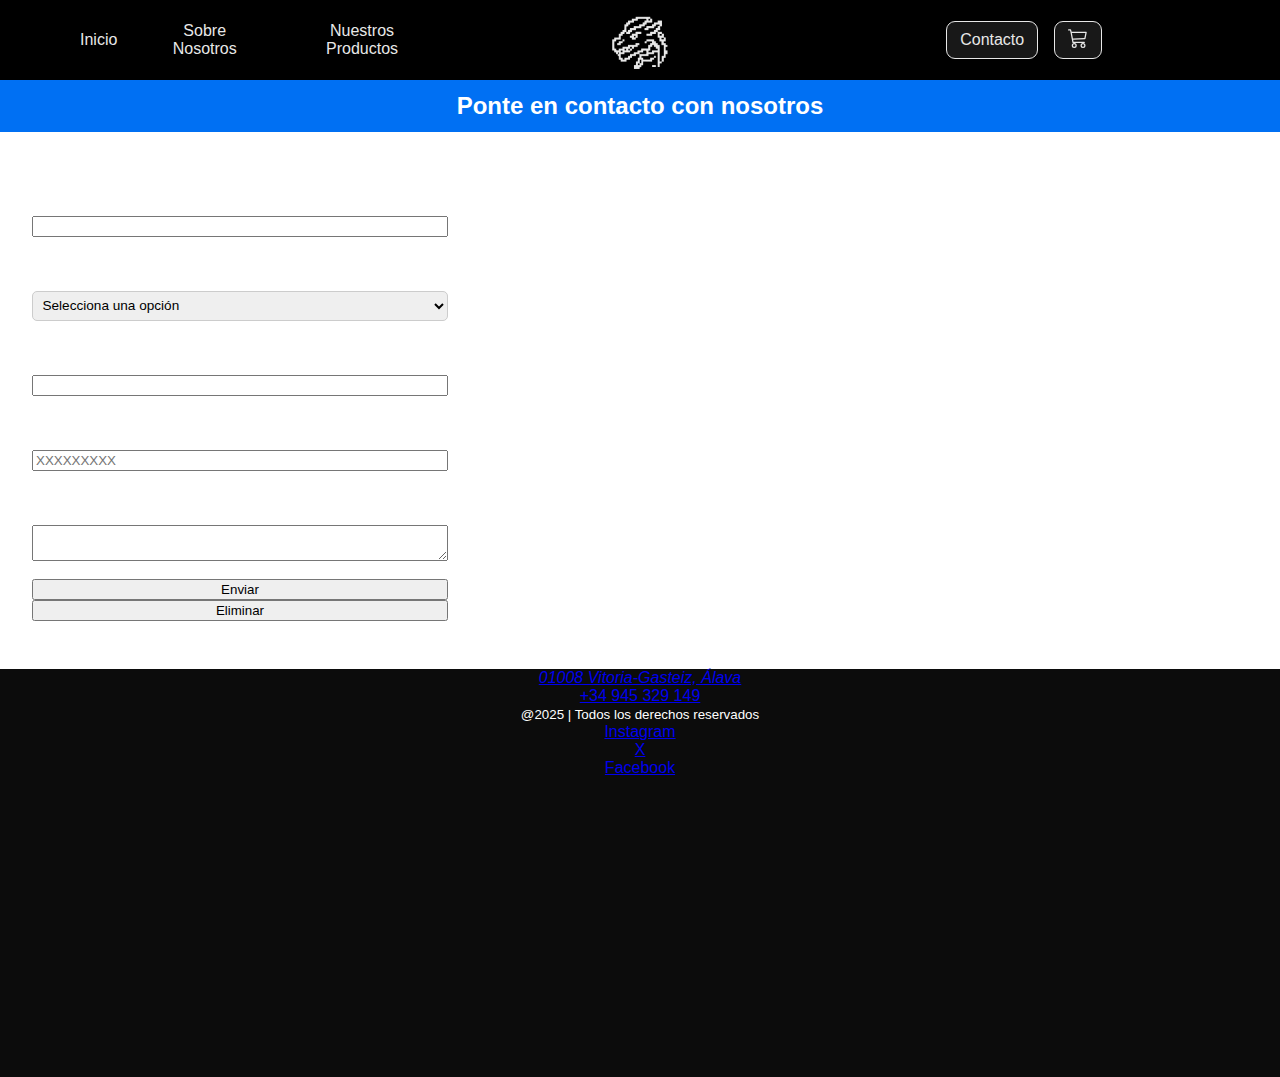
<file: Paginas/Contacto/contacto.html>
<!DOCTYPE html>
<html lang="es">
<head>

    <!-- TÍTULO de la página -->
    <title>HardPoint - Contacto</title>

    <!-- METADATOS -->
    <meta charset="UTF-8">
    <meta name="keywords" content="productos informáticos, tienda informática, computadoras, laptops, accesorios informáticos, hardware, tecnología">
    <meta name="description" content="Compra productos informáticos de calidad: computadoras, laptops, accesorios y hardware al mejor precio. Envíos rápidos y garantía.">
    <meta name="author" content="HardPoint">
    <meta name="viewport" content="width=device-width, initial-scale=1.0">
    <link rel="icon" href="../../Multimedia/Icono/icono.ico">
    <link rel="stylesheet" href="../../css/styles.css">
</head>
<body>

<header>
    <nav>
        <div>
            <ul>
                <li><a href="../../index.html">Inicio</a></li>
                <li><a href="../quienes-somos.html">Sobre Nosotros</a></li>
                <li><a href="../productos.html">Nuestros Productos</a></li>
            </ul>
        </div>
        <div>
            <p><a href="../../index.html"><img class="icono" width="80" src="../../Multimedia/Imagenes/icono-blanco.png" alt="icono"></a></p>
        </div>
        <div class="nav-derecha">
            <ul>
                <li><a href="contacto.html">Contacto</a></li>
                <li><a href="../Compra/registro.html">
                    <svg xmlns="http://www.w3.org/2000/svg" width="20" height="20" fill="currentColor" class="bi bi-cart3" viewBox="0 0 16 16">
                    <path d="M0 1.5A.5.5 0 0 1 .5 1H2a.5.5 0 0 1 .485.379L2.89 3H14.5a.5.5 0 0 1 .49.598l-1 5a.5.5 0 0 1-.465.401l-9.397.472L4.415 11H13a.5.5 0 0 1 0 1H4a.5.5 0 0 1-.491-.408L2.01 3.607 1.61 2H.5a.5.5 0 0 1-.5-.5M3.102 4l.84 4.479 9.144-.459L13.89 4zM5 12a2 2 0 1 0 0 4 2 2 0 0 0 0-4m7 0a2 2 0 1 0 0 4 2 2 0 0 0 0-4m-7 1a1 1 0 1 1 0 2 1 1 0 0 1 0-2m7 0a1 1 0 1 1 0 2 1 1 0 0 1 0-2"/>
                    </svg></a></li>
            </ul>
        </div>
    </nav>
</header>

<!--Articulo con el FORMULARIO CONTACTO -->
<main>
<article>

    <h2>Ponte en contacto con nosotros</h2>

    <form action="envio-formulario.html" method="post" >
        <label for="nombre">Nombre *</label> <br>
        <input type="text" name="nombre" id="nombre" required size="20">
        <br>

        <label for="elegir">Empresa o Particular *</label><br>
        <select name="elegir" id="elegir" required >
            <option value="" disabled selected >Selecciona una opción</option>
            <option value="empresa">Empresa</option>
            <option value="particular">Particular</option>
        </select>
        <br>

        <label for="email">Correo electronico *</label><br>
        <input type="email" name="email" id="email" required size="20" pattern="^[a-zA-Z0-9.]+@[a-zA-Z0-9.].[a-zA-Z]+{,3}$">
        <br>

        <label for="telefono">Telefono</label><br>
        <input type="tel" name="telefono" id="telefono" size="20" pattern="[0-9]{9}" placeholder="XXXXXXXXX" >
        <br>

        <label for="comentario">Cual es tu consulta *</label><br>
        <textarea name="comentario" id="comentario" required cols="20"></textarea>
        <br>

        <input type="submit" name="enviar" id="enviar" value="Enviar">
        <input type="reset" name="borrar" id="borrar" value="Eliminar">
    </form>

</article>
</main>

<!-- FOOTER con diferentes link a RRSS y a GOOGLE MAPS -->
<footer>
    <address><a href="https://maps.app.goo.gl/8wfVAztLuwfHGZxM6">
        01008 Vitoria-Gasteiz, &Aacute;lava
    </a></address>
    <p><a href="tel:+34945329149 ">+34 945 329 149</a></p>
    <p><small> @2025 | Todos los derechos reservados</small></p>
    <p><a href="https://instagram.com" target="_blank">Instagram</a></p>
    <p><a href="https://x.com" target="_blank">X</a></p>
    <p><a href="https://facebook.com" target="_blank">Facebook</a></p>
    <iframe src="https://www.google.com/maps/embed?pb=!1m18!1m12!1m3!1d731.3009410857836!2d-2.6908338303284003!3d42.84743048145105!2m3!1f0!2f0!3f0!3m2!1i1024!2i768!4f13.1!3m3!1m2!1s0xd4fc2198fb36f73%3A0x4600543c3a2641f!2sSan%20Mart%C3%ADn%2C%2001008%20Vitoria-Gasteiz%2C%20%C3%81lava!5e0!3m2!1ses!2ses!4v1760598418373!5m2!1ses!2ses" width="400" height="300" style="border:0;" allowfullscreen="" loading="lazy" referrerpolicy="no-referrer-when-downgrade"></iframe>
</footer>
</body>
</html>
</file>
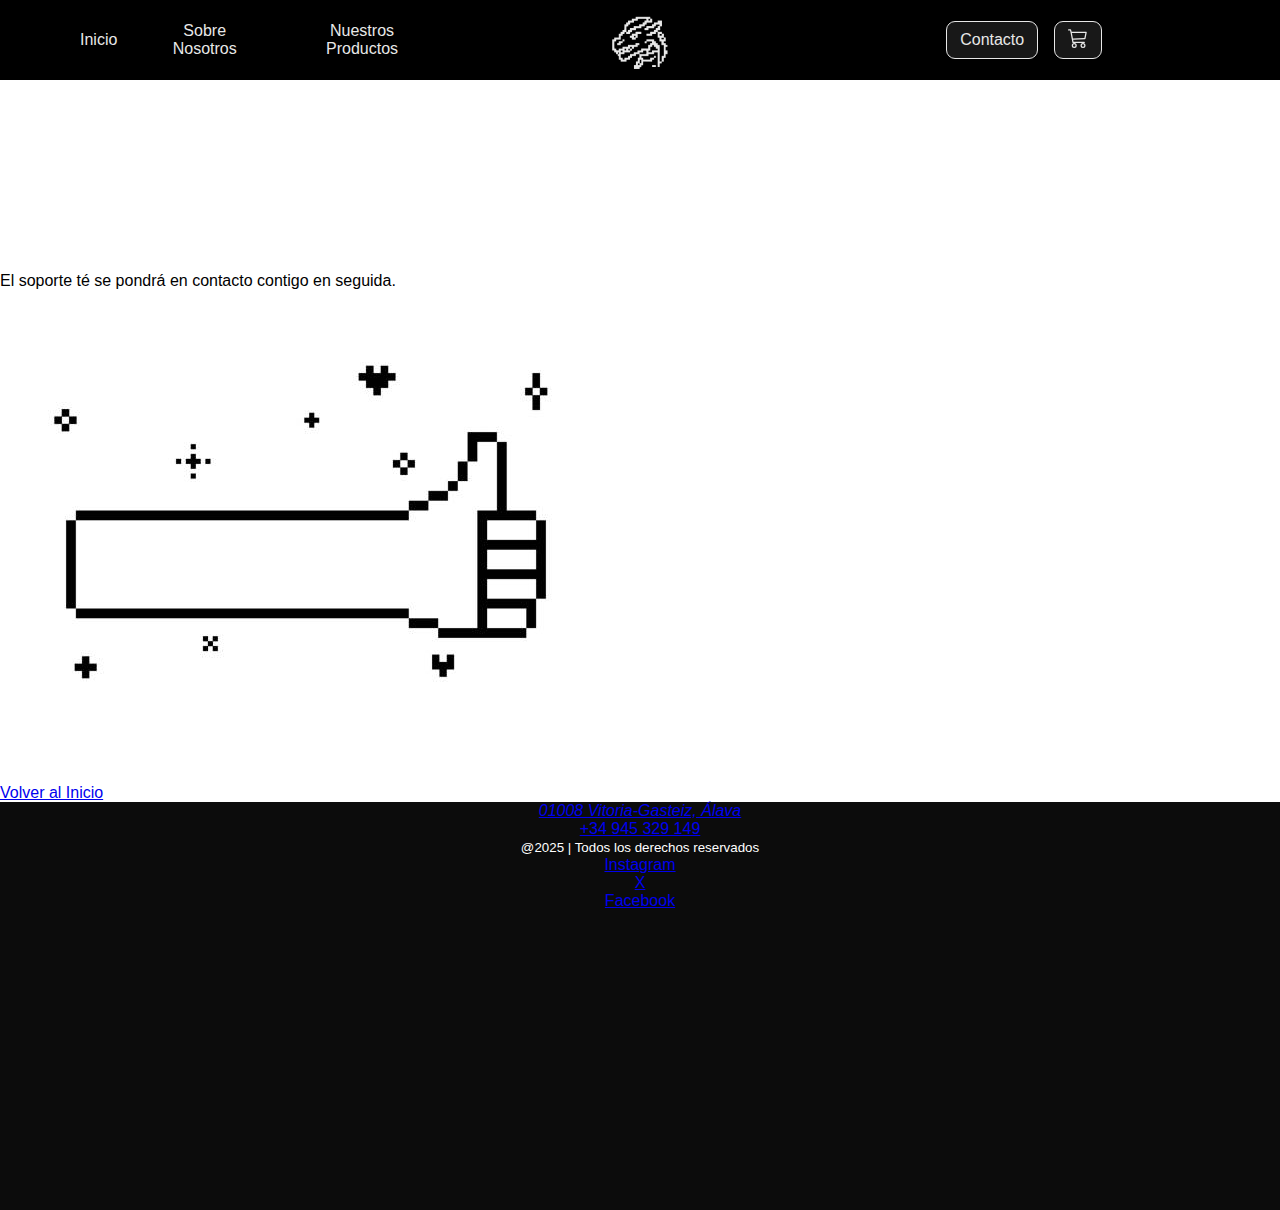
<file: Paginas/Contacto/envio-formulario.html>
<!DOCTYPE html>
<html lang="es">
<head>

    <!-- TÍTULO de la página -->
    <title>HardPoint - Formulario Enviado</title>

    <!-- METADATOS -->
    <meta charset="UTF-8" >
    <meta name="keywords" content="productos informáticos, tienda informática, computadoras, laptops, accesorios informáticos, hardware, tecnología">
    <meta name="description" content="Compra productos informáticos de calidad: computadoras, laptops, accesorios y hardware al mejor precio. Envíos rápidos y garantía.">
    <meta name="author" content="HardPoint">
    <meta name="viewport" content="width=device-width, initial-scale=1.0">
    <link rel="icon" href="../../Multimedia/Icono/icono.ico">
    <link rel="stylesheet" href="../../css/styles.css">
</head>
<body>

<!-- NAV con LOGO y con los APARTADOS de la página -->
<header>
    <nav>
        <div>
            <ul>
                <li><a href="../../index.html">Inicio</a></li>
                <li><a href="../quienes-somos.html">Sobre Nosotros</a></li>
                <li><a href="../productos.html">Nuestros Productos</a></li>
            </ul>
        </div>
        <div>
            <p><a href="../../index.html"><img class="icono" width="80" src="../../Multimedia/Imagenes/icono-blanco.png" alt="icono"></a></p>
        </div>
        <div class="nav-derecha">
            <ul>
                <li><a href="contacto.html">Contacto</a></li>
                <li><a href="../Compra/registro.html">
                    <svg xmlns="http://www.w3.org/2000/svg" width="20" height="20" fill="currentColor" class="bi bi-cart3" viewBox="0 0 16 16">
                    <path d="M0 1.5A.5.5 0 0 1 .5 1H2a.5.5 0 0 1 .485.379L2.89 3H14.5a.5.5 0 0 1 .49.598l-1 5a.5.5 0 0 1-.465.401l-9.397.472L4.415 11H13a.5.5 0 0 1 0 1H4a.5.5 0 0 1-.491-.408L2.01 3.607 1.61 2H.5a.5.5 0 0 1-.5-.5M3.102 4l.84 4.479 9.144-.459L13.89 4zM5 12a2 2 0 1 0 0 4 2 2 0 0 0 0-4m7 0a2 2 0 1 0 0 4 2 2 0 0 0 0-4m-7 1a1 1 0 1 1 0 2 1 1 0 0 1 0-2m7 0a1 1 0 1 1 0 2 1 1 0 0 1 0-2"/>
                    </svg></a></li>
            </ul>
        </div>
    </nav>
</header>

<main>

    <!--Aticulo con el texto de CONSULTA ENVIADA -->
    <article>
        <h1>
            Tu consulta se ha enviado exitosamente!
        </h1>
        <p>
            El soporte t&eacute; se pondr&aacute; en contacto contigo en seguida.
        </p>
        <p>
            <img src="../../Multimedia/Imagenes/like.jpg" alt="mano-like">
        </p>
        <p><a href="../../index.html">Volver al Inicio</a></p>
    </article>
</main>

<!-- FOOTER con diferentes link a RRSS y a GOOGLE MAPS -->
<footer>
    <address><a href="https://maps.app.goo.gl/8wfVAztLuwfHGZxM6">
        01008 Vitoria-Gasteiz, &Aacute;lava
    </a></address>
    <p><a href="tel:+34945329149 ">+34 945 329 149</a></p>
    <p><small> @2025 | Todos los derechos reservados</small></p>
    <p><a href="https://instagram.com">Instagram</a></p>
    <p><a href="https://x.com">X</a></p>
    <p><a href="https://facebook.com">Facebook</a></p>
    <iframe src="https://www.google.com/maps/embed?pb=!1m18!1m12!1m3!1d731.3009410857836!2d-2.6908338303284003!3d42.84743048145105!2m3!1f0!2f0!3f0!3m2!1i1024!2i768!4f13.1!3m3!1m2!1s0xd4fc2198fb36f73%3A0x4600543c3a2641f!2sSan%20Mart%C3%ADn%2C%2001008%20Vitoria-Gasteiz%2C%20%C3%81lava!5e0!3m2!1ses!2ses!4v1760598418373!5m2!1ses!2ses" width="400" height="300" style="border:0;" allowfullscreen="" loading="lazy" referrerpolicy="no-referrer-when-downgrade"></iframe>
</footer>
</body>
</html>
</file>
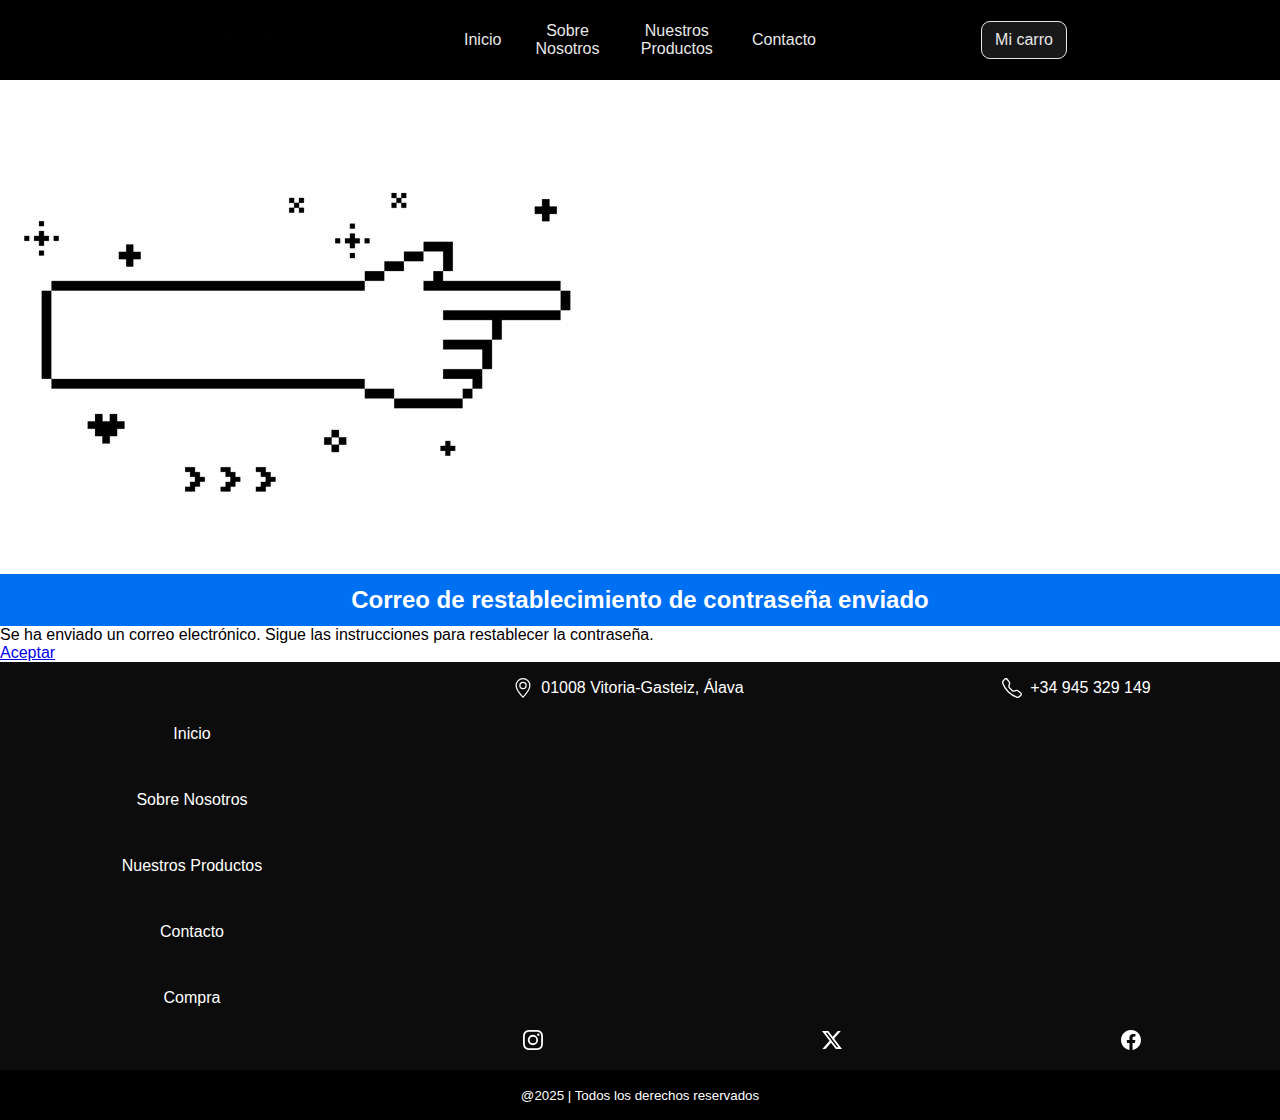
<file: Paginas/Compra/Registro/correo-enviado.html>
<!DOCTYPE html>
<html lang="es">
<head>

  <!-- TÍTULO de la página -->
  <title>HardPoint - Recuperar Contraseña</title>

  <!-- METADATOS -->
  <meta charset="UTF-8">
  <meta name="keywords" content="productos informáticos, tienda informática, computadoras, laptops, accesorios informáticos, hardware, tecnología">
  <meta name="description" content="Compra productos informáticos de calidad: computadoras, laptops, accesorios y hardware al mejor precio. Envíos rápidos y garantía.">
  <meta name="author" content="HardPoint">
  <meta name="viewport" content="width=device-width, initial-scale=1.0">
  <link rel="icon" href="../../../Multimedia/Icono/icono.ico">
  <link rel="stylesheet" href="../../../css/styles.css">
</head>
<body>

<!-- NAV con LOGO y con los APARTADOS de la página -->
<header>
    <nav>
        <div>
            <p><a href="../../../index.html"><img width="100" src="../../../Multimedia/Imagenes/icono.png" alt="icono"></a></p>
        </div>
        <div>
            <ul>
                <li><a href="../../../index.html">Inicio</a></li>
                <li><a href="../../quienes-somos.html">Sobre Nosotros</a></li>
                <li><a href="../../productos.html">Nuestros Productos</a></li>
                <li><a href="../../Contacto/contacto.html">Contacto</a></li>
            </ul>
        </div>
        <div class="nav-derecha">
            <ul>
                <li><a href="../registro.html">Mi carro</a></li>
            </ul>
        </div>
    </nav>
</header>

<!--Articulo con la IMAGEN y el TEXTO de CORREO ENVIADO -->
<main>
<article>

  <img src="../../../Multimedia/Imagenes/mano.jpg" alt="compra_aceptada">

  <h2>Correo de restablecimiento de contraseña enviado</h2>

  <p>Se ha enviado un correo electr&oacute;nico. Sigue las instrucciones para restablecer la contraseña.</p>

  <p><a href="../registro.html">Aceptar</a></p>

</article>
</main>

<!-- FOOTER con diferentes link a RRSS y a GOOGLE MAPS -->
<footer>
    <div id="contfooter">
        <div id="menu">
            <ul>
                <li><a href="../../../index.html">Inicio</a></li>
                <li><a href="../../quienes-somos.html">Sobre Nosotros</a></li>
                <li><a href="../../productos.html">Nuestros Productos</a></li>
                <li><a href="../../Contacto/contacto.html">Contacto</a></li>
                <li><a href="../../Compra/registro.html">Compra</a></li>
            </ul>
        </div>
        <div id="detalles">
            <div id="informacion">
                <div id="direccion">
                    <a href="https://maps.app.goo.gl/8wfVAztLuwfHGZxM6">
                        <svg xmlns="http://www.w3.org/2000/svg" width="20" height="20" fill="currentColor" class="bi bi-geo-alt" viewBox="0 0 16 16">
                        <path d="M12.166 8.94c-.524 1.062-1.234 2.12-1.96 3.07A32 32 0 0 1 8 14.58a32 32 0 0 1-2.206-2.57c-.726-.95-1.436-2.008-1.96-3.07C3.304 7.867 3 6.862 3 6a5 5 0 0 1 10 0c0 .862-.305 1.867-.834 2.94M8 16s6-5.686 6-10A6 6 0 0 0 2 6c0 4.314 6 10 6 10"/>
                        <path d="M8 8a2 2 0 1 1 0-4 2 2 0 0 1 0 4m0 1a3 3 0 1 0 0-6 3 3 0 0 0 0 6"/>
                        </svg>  01008 Vitoria-Gasteiz, &Aacute;lava
                    </a>
                </div>
                <div id="tel">
                    <a href="tel:+34945329149 "><svg xmlns="http://www.w3.org/2000/svg" width="20" height="20" fill="currentColor" class="bi bi-telephone" viewBox="0 0 16 16">
                        <path d="M3.654 1.328a.678.678 0 0 0-1.015-.063L1.605 2.3c-.483.484-.661 1.169-.45 1.77a17.6 17.6 0 0 0 4.168 6.608 17.6 17.6 0 0 0 6.608 4.168c.601.211 1.286.033 1.77-.45l1.034-1.034a.678.678 0 0 0-.063-1.015l-2.307-1.794a.68.68 0 0 0-.58-.122l-2.19.547a1.75 1.75 0 0 1-1.657-.459L5.482 8.062a1.75 1.75 0 0 1-.46-1.657l.548-2.19a.68.68 0 0 0-.122-.58zM1.884.511a1.745 1.745 0 0 1 2.612.163L6.29 2.98c.329.423.445.974.315 1.494l-.547 2.19a.68.68 0 0 0 .178.643l2.457 2.457a.68.68 0 0 0 .644.178l2.189-.547a1.75 1.75 0 0 1 1.494.315l2.306 1.794c.829.645.905 1.87.163 2.611l-1.034 1.034c-.74.74-1.846 1.065-2.877.702a18.6 18.6 0 0 1-7.01-4.42 18.6 18.6 0 0 1-4.42-7.009c-.362-1.03-.037-2.137.703-2.877z"/>
                    </svg>  +34 945 329 149
                    </a>
                </div>
            </div>
            <div id="mapa">
                <iframe src="https://www.google.com/maps/embed?pb=!1m18!1m12!1m3!1d731.3009410857836!2d-2.6908338303284003!3d42.84743048145105!2m3!1f0!2f0!3f0!3m2!1i1024!2i768!4f13.1!3m3!1m2!1s0xd4fc2198fb36f73%3A0x4600543c3a2641f!2sSan%20Mart%C3%ADn%2C%2001008%20Vitoria-Gasteiz%2C%20%C3%81lava!5e0!3m2!1ses!2ses!4v1760598418373!5m2!1ses!2ses" width="400" height="300" style="border:0;" allowfullscreen="" loading="lazy" referrerpolicy="no-referrer-when-downgrade"></iframe>
            </div>
            <div id="social">
                <div>
                    <a href="https://instagram.com" target="_blank"><svg xmlns="http://www.w3.org/2000/svg" width="20" height="20" fill="currentColor" class="bi bi-instagram" viewBox="0 0 16 16">
                        <path d="M8 0C5.829 0 5.556.01 4.703.048 3.85.088 3.269.222 2.76.42a3.9 3.9 0 0 0-1.417.923A3.9 3.9 0 0 0 .42 2.76C.222 3.268.087 3.85.048 4.7.01 5.555 0 5.827 0 8.001c0 2.172.01 2.444.048 3.297.04.852.174 1.433.372 1.942.205.526.478.972.923 1.417.444.445.89.719 1.416.923.51.198 1.09.333 1.942.372C5.555 15.99 5.827 16 8 16s2.444-.01 3.298-.048c.851-.04 1.434-.174 1.943-.372a3.9 3.9 0 0 0 1.416-.923c.445-.445.718-.891.923-1.417.197-.509.332-1.09.372-1.942C15.99 10.445 16 10.173 16 8s-.01-2.445-.048-3.299c-.04-.851-.175-1.433-.372-1.941a3.9 3.9 0 0 0-.923-1.417A3.9 3.9 0 0 0 13.24.42c-.51-.198-1.092-.333-1.943-.372C10.443.01 10.172 0 7.998 0zm-.717 1.442h.718c2.136 0 2.389.007 3.232.046.78.035 1.204.166 1.486.275.373.145.64.319.92.599s.453.546.598.92c.11.281.24.705.275 1.485.039.843.047 1.096.047 3.231s-.008 2.389-.047 3.232c-.035.78-.166 1.203-.275 1.485a2.5 2.5 0 0 1-.599.919c-.28.28-.546.453-.92.598-.28.11-.704.24-1.485.276-.843.038-1.096.047-3.232.047s-2.39-.009-3.233-.047c-.78-.036-1.203-.166-1.485-.276a2.5 2.5 0 0 1-.92-.598 2.5 2.5 0 0 1-.6-.92c-.109-.281-.24-.705-.275-1.485-.038-.843-.046-1.096-.046-3.233s.008-2.388.046-3.231c.036-.78.166-1.204.276-1.486.145-.373.319-.64.599-.92s.546-.453.92-.598c.282-.11.705-.24 1.485-.276.738-.034 1.024-.044 2.515-.045zm4.988 1.328a.96.96 0 1 0 0 1.92.96.96 0 0 0 0-1.92m-4.27 1.122a4.109 4.109 0 1 0 0 8.217 4.109 4.109 0 0 0 0-8.217m0 1.441a2.667 2.667 0 1 1 0 5.334 2.667 2.667 0 0 1 0-5.334"/>
                        </svg>
                    </a>
                </div>
                <div>
                    <a href="https://x.com" target="_blank"><svg xmlns="http://www.w3.org/2000/svg" width="20" height="20" fill="currentColor" class="bi bi-twitter-x" viewBox="0 0 16 16">
                        <path d="M12.6.75h2.454l-5.36 6.142L16 15.25h-4.937l-3.867-5.07-4.425 5.07H.316l5.733-6.57L0 .75h5.063l3.495 4.633L12.601.75Zm-.86 13.028h1.36L4.323 2.145H2.865z"/>
                        </svg>
                    </a>
                </div>
                <div>
                    <a href="https://facebook.com" target="_blank"><svg xmlns="http://www.w3.org/2000/svg" width="20" height="20" fill="currentColor" class="bi bi-facebook" viewBox="0 0 16 16">
                        <path d="M16 8.049c0-4.446-3.582-8.05-8-8.05C3.58 0-.002 3.603-.002 8.05c0 4.017 2.926 7.347 6.75 7.951v-5.625h-2.03V8.05H6.75V6.275c0-2.017 1.195-3.131 3.022-3.131.876 0 1.791.157 1.791.157v1.98h-1.009c-.993 0-1.303.621-1.303 1.258v1.51h2.218l-.354 2.326H9.25V16c3.824-.604 6.75-3.934 6.75-7.951"/>
                        </svg>
                    </a>
                </div>
            </div>
        </div>
    </div>
    <div id="derechos">
        <p><small> @2025 | Todos los derechos reservados</small></p>
    </div>
</footer>
</body>
</html>
</file>
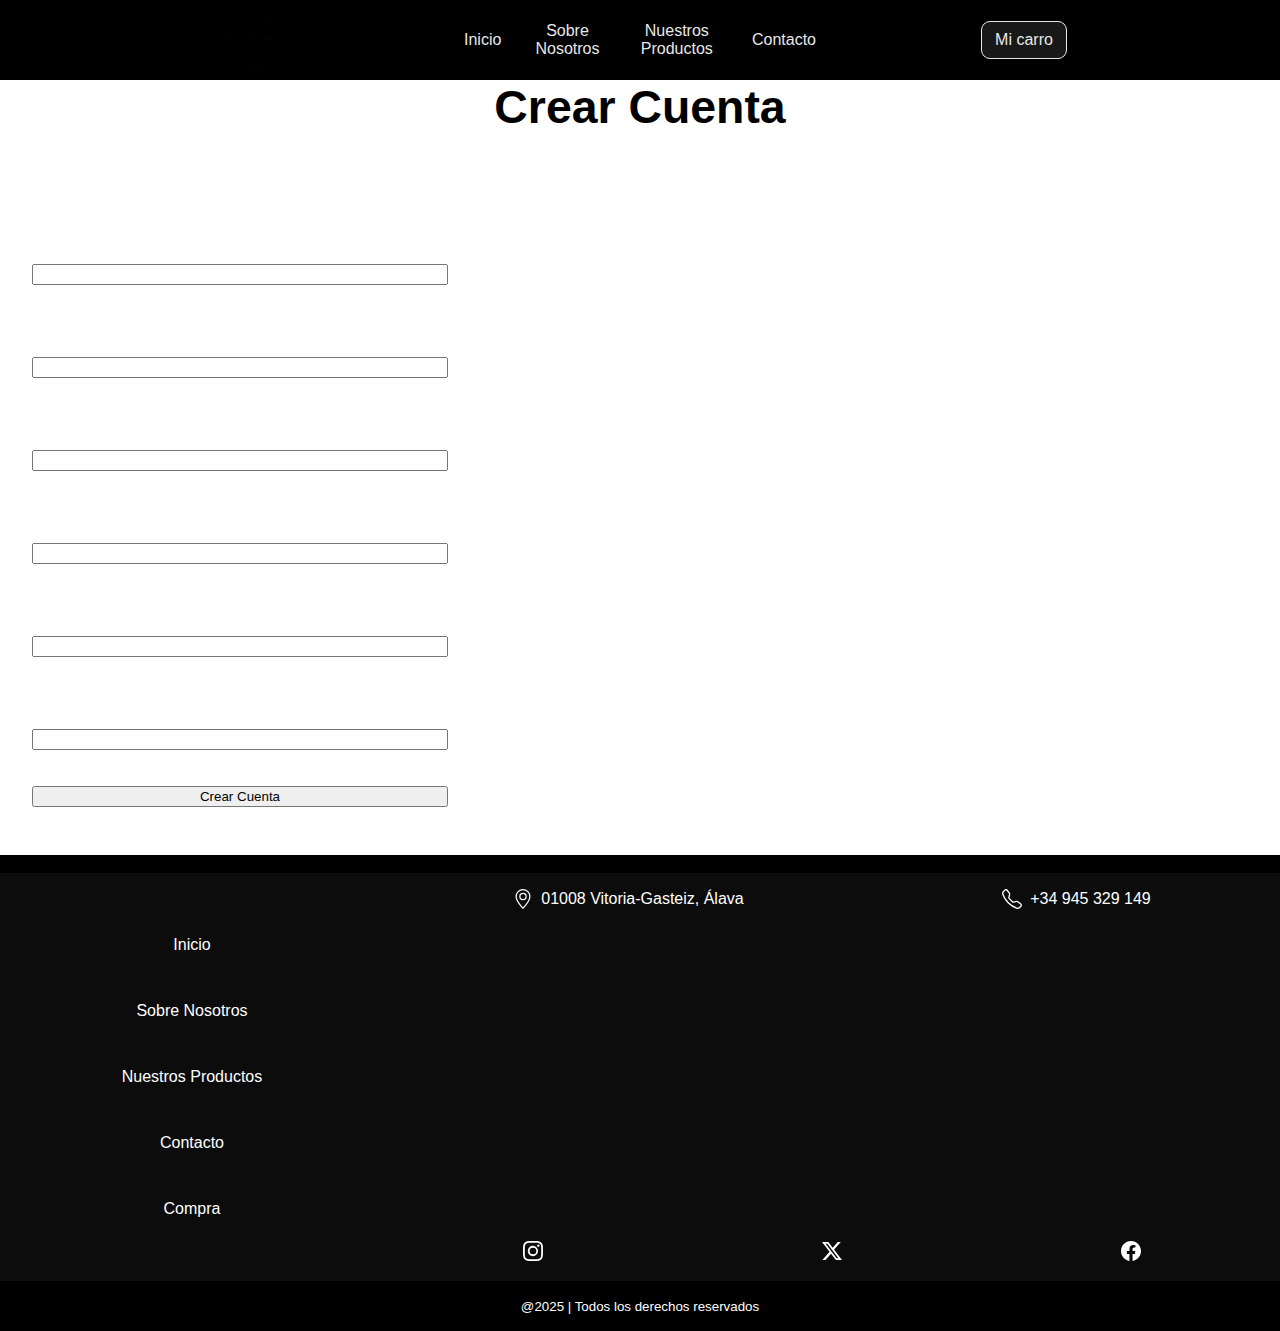
<file: Paginas/Compra/Registro/crear-cuenta.html>
<!DOCTYPE html>
<html lang="es">
<head>

    <!-- TÍTULO de la página -->
    <title>HardPoint - Crear Cuenta</title>

    <!-- METADATOS -->
    <meta charset="UTF-8">
    <meta name="keywords" content="productos informáticos, tienda informática, computadoras, laptops, accesorios informáticos, hardware, tecnología">
    <meta name="description" content="Compra productos informáticos de calidad: computadoras, laptops, accesorios y hardware al mejor precio. Envíos rápidos y garantía.">
    <meta name="author" content="HardPoint">
    <meta name="viewport" content="width=device-width, initial-scale=1.0">
    <link rel="icon" href="../../../Multimedia/Icono/icono.ico">
    <link rel="stylesheet" href="../../../css/styles.css">
</head>
<body>

<!-- NAV con LOGO y con los APARTADOS de la página -->
<header>
    <nav>
        <div>
            <p><a href="../../../index.html"><img width="100" src="../../../Multimedia/Imagenes/icono.png" alt="icono"></a></p>
        </div>
        <div>
            <ul>
                <li><a href="../../../index.html">Inicio</a></li>
                <li><a href="../../quienes-somos.html">Sobre Nosotros</a></li>
                <li><a href="../../productos.html">Nuestros Productos</a></li>
                <li><a href="../../Contacto/contacto.html">Contacto</a></li>
            </ul>
        </div>
        <div class="nav-derecha">
            <ul>
                <li><a href="../registro.html">Mi carro</a></li>
            </ul>
        </div>
    </nav>
</header>

<!--Artículo con el FORMULARIO para CREAR CUENTA-->
<main>
<article>
    <h3>Crear Cuenta</h3>
    <form action="../registro.html" method="post" >
        <label for="nombre">Nombre *</label> <br>
        <input type="text" name="nombre" id="nombre" required size="20">
        <br><br>

        <label for="apellido">Apellido *</label> <br>
        <input type="text" name="apellido" id="apellido" required size="20">
        <br><br>

        <label for="usuario">Usuario *</label> <br>
        <input type="text" name="usuario" id="usuario" required size="20">
        <br><br>

        <label for="email">Correo electronico *</label><br>
        <input type="email" name="email" id="email" required size="20">
        <br><br>

        <label for="contraseña">Contraseña *</label><br>
        <input type="password" name="contraseña" id="contraseña" required size="20">
        <br><br>

        <label for="repetir">Repetir Contraseña *</label><br>
        <input type="password" name="contraseña" id="repetir" required size="20">
        <br><br>

        <input type="submit" name="crear" id="crear" value="Crear Cuenta">
    </form>
</article><br>
</main>

<!-- FOOTER con diferentes link a RRSS y a GOOGLE MAPS -->
<footer>
    <div id="contfooter">
        <div id="menu">
            <ul>
                <li><a href="../../../index.html">Inicio</a></li>
                <li><a href="../../quienes-somos.html">Sobre Nosotros</a></li>
                <li><a href="../../productos.html">Nuestros Productos</a></li>
                <li><a href="../../Contacto/contacto.html">Contacto</a></li>
                <li><a href="../../Compra/registro.html">Compra</a></li>
            </ul>
        </div>
        <div id="detalles">
            <div id="informacion">
                <div id="direccion">
                    <a href="https://maps.app.goo.gl/8wfVAztLuwfHGZxM6">
                        <svg xmlns="http://www.w3.org/2000/svg" width="20" height="20" fill="currentColor" class="bi bi-geo-alt" viewBox="0 0 16 16">
                        <path d="M12.166 8.94c-.524 1.062-1.234 2.12-1.96 3.07A32 32 0 0 1 8 14.58a32 32 0 0 1-2.206-2.57c-.726-.95-1.436-2.008-1.96-3.07C3.304 7.867 3 6.862 3 6a5 5 0 0 1 10 0c0 .862-.305 1.867-.834 2.94M8 16s6-5.686 6-10A6 6 0 0 0 2 6c0 4.314 6 10 6 10"/>
                        <path d="M8 8a2 2 0 1 1 0-4 2 2 0 0 1 0 4m0 1a3 3 0 1 0 0-6 3 3 0 0 0 0 6"/>
                        </svg>  01008 Vitoria-Gasteiz, &Aacute;lava
                    </a>
                </div>
                <div id="tel">
                    <a href="tel:+34945329149 "><svg xmlns="http://www.w3.org/2000/svg" width="20" height="20" fill="currentColor" class="bi bi-telephone" viewBox="0 0 16 16">
                        <path d="M3.654 1.328a.678.678 0 0 0-1.015-.063L1.605 2.3c-.483.484-.661 1.169-.45 1.77a17.6 17.6 0 0 0 4.168 6.608 17.6 17.6 0 0 0 6.608 4.168c.601.211 1.286.033 1.77-.45l1.034-1.034a.678.678 0 0 0-.063-1.015l-2.307-1.794a.68.68 0 0 0-.58-.122l-2.19.547a1.75 1.75 0 0 1-1.657-.459L5.482 8.062a1.75 1.75 0 0 1-.46-1.657l.548-2.19a.68.68 0 0 0-.122-.58zM1.884.511a1.745 1.745 0 0 1 2.612.163L6.29 2.98c.329.423.445.974.315 1.494l-.547 2.19a.68.68 0 0 0 .178.643l2.457 2.457a.68.68 0 0 0 .644.178l2.189-.547a1.75 1.75 0 0 1 1.494.315l2.306 1.794c.829.645.905 1.87.163 2.611l-1.034 1.034c-.74.74-1.846 1.065-2.877.702a18.6 18.6 0 0 1-7.01-4.42 18.6 18.6 0 0 1-4.42-7.009c-.362-1.03-.037-2.137.703-2.877z"/>
                    </svg>  +34 945 329 149
                    </a>
                </div>
            </div>
            <div id="mapa">
                <iframe src="https://www.google.com/maps/embed?pb=!1m18!1m12!1m3!1d731.3009410857836!2d-2.6908338303284003!3d42.84743048145105!2m3!1f0!2f0!3f0!3m2!1i1024!2i768!4f13.1!3m3!1m2!1s0xd4fc2198fb36f73%3A0x4600543c3a2641f!2sSan%20Mart%C3%ADn%2C%2001008%20Vitoria-Gasteiz%2C%20%C3%81lava!5e0!3m2!1ses!2ses!4v1760598418373!5m2!1ses!2ses" width="400" height="300" style="border:0;" allowfullscreen="" loading="lazy" referrerpolicy="no-referrer-when-downgrade"></iframe>
            </div>
            <div id="social">
                <div>
                    <a href="https://instagram.com" target="_blank"><svg xmlns="http://www.w3.org/2000/svg" width="20" height="20" fill="currentColor" class="bi bi-instagram" viewBox="0 0 16 16">
                        <path d="M8 0C5.829 0 5.556.01 4.703.048 3.85.088 3.269.222 2.76.42a3.9 3.9 0 0 0-1.417.923A3.9 3.9 0 0 0 .42 2.76C.222 3.268.087 3.85.048 4.7.01 5.555 0 5.827 0 8.001c0 2.172.01 2.444.048 3.297.04.852.174 1.433.372 1.942.205.526.478.972.923 1.417.444.445.89.719 1.416.923.51.198 1.09.333 1.942.372C5.555 15.99 5.827 16 8 16s2.444-.01 3.298-.048c.851-.04 1.434-.174 1.943-.372a3.9 3.9 0 0 0 1.416-.923c.445-.445.718-.891.923-1.417.197-.509.332-1.09.372-1.942C15.99 10.445 16 10.173 16 8s-.01-2.445-.048-3.299c-.04-.851-.175-1.433-.372-1.941a3.9 3.9 0 0 0-.923-1.417A3.9 3.9 0 0 0 13.24.42c-.51-.198-1.092-.333-1.943-.372C10.443.01 10.172 0 7.998 0zm-.717 1.442h.718c2.136 0 2.389.007 3.232.046.78.035 1.204.166 1.486.275.373.145.64.319.92.599s.453.546.598.92c.11.281.24.705.275 1.485.039.843.047 1.096.047 3.231s-.008 2.389-.047 3.232c-.035.78-.166 1.203-.275 1.485a2.5 2.5 0 0 1-.599.919c-.28.28-.546.453-.92.598-.28.11-.704.24-1.485.276-.843.038-1.096.047-3.232.047s-2.39-.009-3.233-.047c-.78-.036-1.203-.166-1.485-.276a2.5 2.5 0 0 1-.92-.598 2.5 2.5 0 0 1-.6-.92c-.109-.281-.24-.705-.275-1.485-.038-.843-.046-1.096-.046-3.233s.008-2.388.046-3.231c.036-.78.166-1.204.276-1.486.145-.373.319-.64.599-.92s.546-.453.92-.598c.282-.11.705-.24 1.485-.276.738-.034 1.024-.044 2.515-.045zm4.988 1.328a.96.96 0 1 0 0 1.92.96.96 0 0 0 0-1.92m-4.27 1.122a4.109 4.109 0 1 0 0 8.217 4.109 4.109 0 0 0 0-8.217m0 1.441a2.667 2.667 0 1 1 0 5.334 2.667 2.667 0 0 1 0-5.334"/>
                        </svg>
                    </a>
                </div>
                <div>
                    <a href="https://x.com" target="_blank"><svg xmlns="http://www.w3.org/2000/svg" width="20" height="20" fill="currentColor" class="bi bi-twitter-x" viewBox="0 0 16 16">
                        <path d="M12.6.75h2.454l-5.36 6.142L16 15.25h-4.937l-3.867-5.07-4.425 5.07H.316l5.733-6.57L0 .75h5.063l3.495 4.633L12.601.75Zm-.86 13.028h1.36L4.323 2.145H2.865z"/>
                        </svg>
                    </a>
                </div>
                <div>
                    <a href="https://facebook.com" target="_blank"><svg xmlns="http://www.w3.org/2000/svg" width="20" height="20" fill="currentColor" class="bi bi-facebook" viewBox="0 0 16 16">
                        <path d="M16 8.049c0-4.446-3.582-8.05-8-8.05C3.58 0-.002 3.603-.002 8.05c0 4.017 2.926 7.347 6.75 7.951v-5.625h-2.03V8.05H6.75V6.275c0-2.017 1.195-3.131 3.022-3.131.876 0 1.791.157 1.791.157v1.98h-1.009c-.993 0-1.303.621-1.303 1.258v1.51h2.218l-.354 2.326H9.25V16c3.824-.604 6.75-3.934 6.75-7.951"/>
                        </svg>
                    </a>
                </div>
            </div>
        </div>
    </div>
    <div id="derechos">
        <p><small> @2025 | Todos los derechos reservados</small></p>
    </div>
</footer>
</body>
</html>
</file>
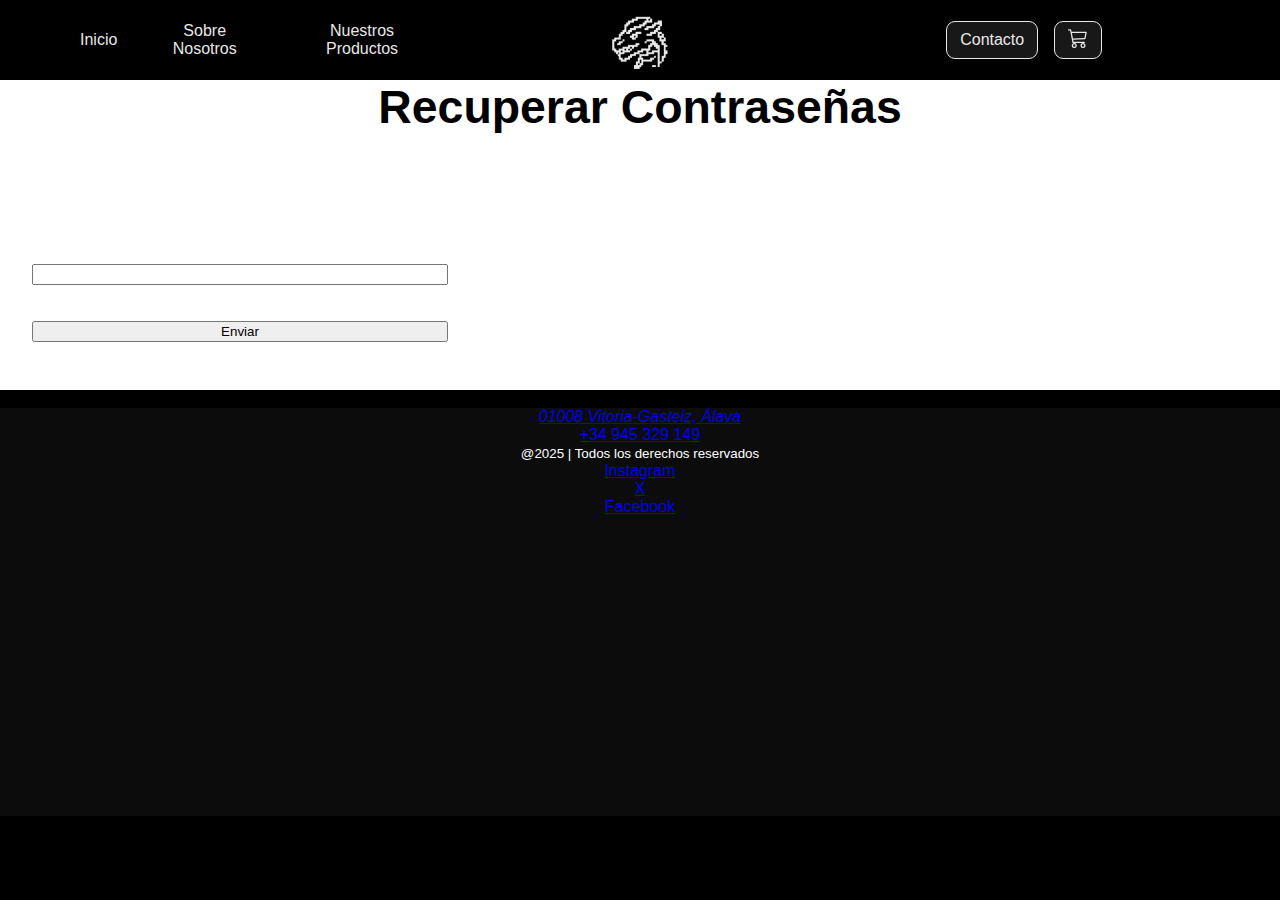
<file: Paginas/Compra/Registro/recuperar-contrasena.html>
<!DOCTYPE html>
<html lang="es">
<head>

  <!-- TÍTULO de la página -->
  <title>HardPoint - Recuperar Contraseña</title>

  <!-- METADATOS -->
  <meta charset="UTF-8">
  <meta name="keywords" content="productos informáticos, tienda informática, computadoras, laptops, accesorios informáticos, hardware, tecnología">
  <meta name="description" content="Compra productos informáticos de calidad: computadoras, laptops, accesorios y hardware al mejor precio. Envíos rápidos y garantía.">
  <meta name="author" content="HardPoint">
  <meta name="viewport" content="width=device-width, initial-scale=1.0">
  <link rel="icon" href="../../../Multimedia/Icono/icono.ico">
  <link rel="stylesheet" href="../../../css/styles.css">
</head>
<body>

<!-- NAV con LOGO y con los APARTADOS de la página -->
<header>
    <nav>
        <div>
            <ul>
                <li><a href="../../../index.html">Inicio</a></li>
                <li><a href="../../quienes-somos.html">Sobre Nosotros</a></li>
                <li><a href="../../productos.html">Nuestros Productos</a></li>
            </ul>
        </div>
        <div>
            <p><a href="../../../index.html"><img class="icono" width="80" src="../../../Multimedia/Imagenes/icono-blanco.png" alt="icono"></a></p>
        </div>
        <div class="nav-derecha">
            <ul>
                <li><a href="../../Contacto/contacto.html">Contacto</a></li>
                <li><a href="../registro.html">
                    <svg xmlns="http://www.w3.org/2000/svg" width="20" height="20" fill="currentColor" class="bi bi-cart3" viewBox="0 0 16 16">
                    <path d="M0 1.5A.5.5 0 0 1 .5 1H2a.5.5 0 0 1 .485.379L2.89 3H14.5a.5.5 0 0 1 .49.598l-1 5a.5.5 0 0 1-.465.401l-9.397.472L4.415 11H13a.5.5 0 0 1 0 1H4a.5.5 0 0 1-.491-.408L2.01 3.607 1.61 2H.5a.5.5 0 0 1-.5-.5M3.102 4l.84 4.479 9.144-.459L13.89 4zM5 12a2 2 0 1 0 0 4 2 2 0 0 0 0-4m7 0a2 2 0 1 0 0 4 2 2 0 0 0 0-4m-7 1a1 1 0 1 1 0 2 1 1 0 0 1 0-2m7 0a1 1 0 1 1 0 2 1 1 0 0 1 0-2"/>
                    </svg></a></li>
            </ul>
        </div>
    </nav>
</header>

<!--Articulo con el FORMULARIO para RECUPERAR CONTRASEÑA -->
<main>
<article>
  <h3>Recuperar Contraseñas</h3>
  <form action="correo-enviado.html" method="post" >
    <label for="email">Correo electr&oacute;nico</label><br>
    <input type="email" name="email" id="email" required size="20">
    <br><br>

    <input type="submit" name="enviar" id="enviar" value="Enviar">
  </form>

</article><br>
</main>

<!-- FOOTER con diferentes link a RRSS y a GOOGLE MAPS -->
<footer>
  <address><a href="https://maps.app.goo.gl/8wfVAztLuwfHGZxM6">
    01008 Vitoria-Gasteiz, &Aacute;lava
  </a></address>
  <p><a href="tel:+34945329149 ">+34 945 329 149</a></p>
  <p><small> @2025 | Todos los derechos reservados</small></p>
  <p><a href="https://instagram.com">Instagram</a></p>
  <p><a href="https://x.com">X</a></p>
  <p><a href="https://facebook.com">Facebook</a></p>
  <iframe src="https://www.google.com/maps/embed?pb=!1m18!1m12!1m3!1d731.3009410857836!2d-2.6908338303284003!3d42.84743048145105!2m3!1f0!2f0!3f0!3m2!1i1024!2i768!4f13.1!3m3!1m2!1s0xd4fc2198fb36f73%3A0x4600543c3a2641f!2sSan%20Mart%C3%ADn%2C%2001008%20Vitoria-Gasteiz%2C%20%C3%81lava!5e0!3m2!1ses!2ses!4v1760598418373!5m2!1ses!2ses" width="400" height="300" style="border:0;" allowfullscreen="" loading="lazy" referrerpolicy="no-referrer-when-downgrade"></iframe>
</footer>
</body>
</html>
</file>
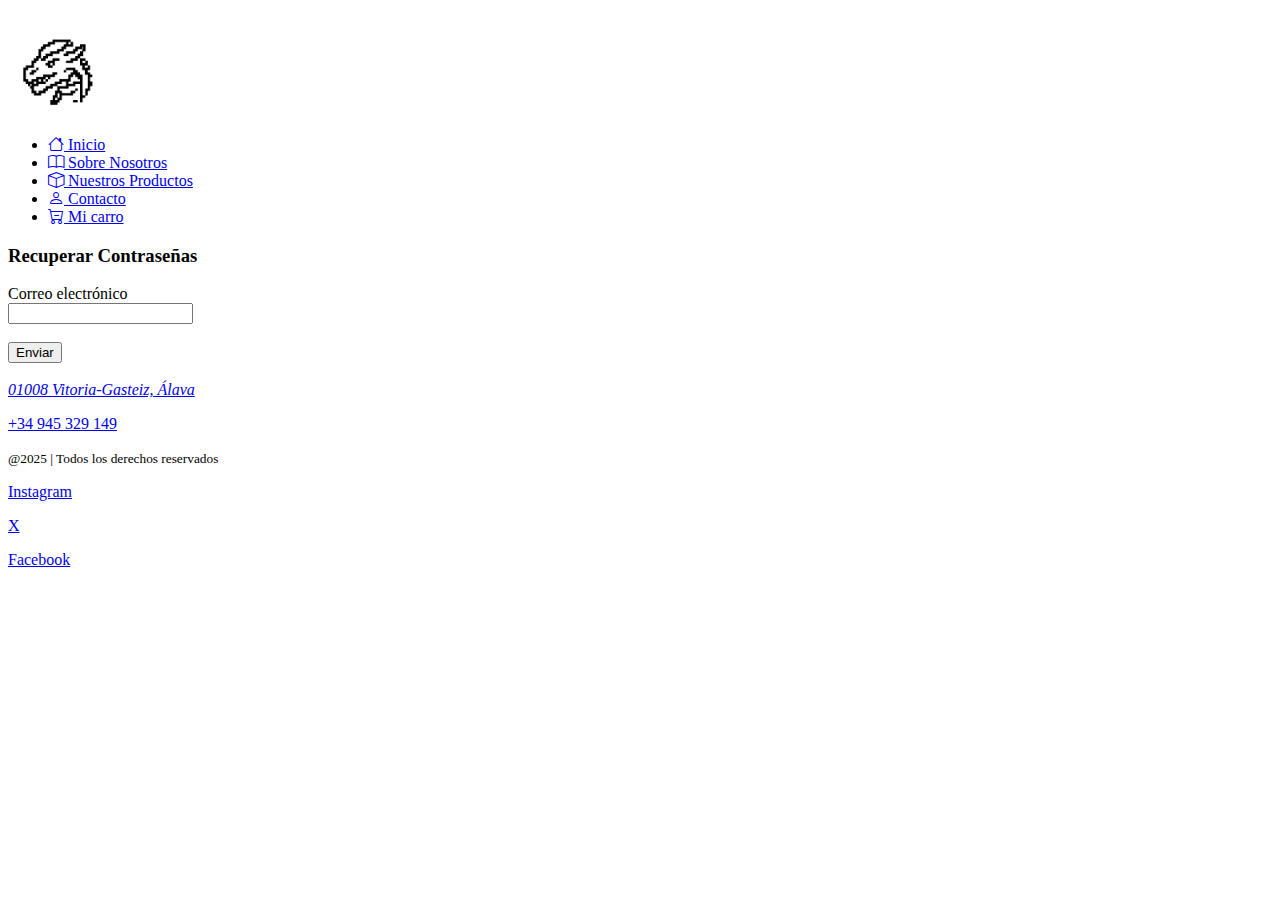
<file: Paginas/Compra/Registro/recuperar-contraseña.html>
<!DOCTYPE html>
<html lang="es">
<head>

  <!-- TÍTULO de la página -->
  <title>HardPoint - Recuperar Contraseña</title>

  <!-- METADATOS -->
  <meta charset="UTF-8">
  <meta name="keywords" content="tus palabras clave, aqui">
  <meta name="description" content="breve descripcion del sitio">
  <meta name="author" content="autor del documento">
  <meta name="viewport" content="width=device-width, initial-scale=1.0">
  <link rel="icon" href="../../../Multimedia/Icono/icono.ico">
  <link rel="stylesheet" href="https://cdn.jsdelivr.net/npm/bootstrap-icons@1.3.0/font/bootstrap-icons.css">
</head>
<body>

<!-- NAV con LOGO y con los APARTADOS de la página -->
<header>
  <p><a href="../../../index.html"><img width="100" src="../../../Multimedia/Imagenes/icono.png" alt="icono"></a></p>
  <nav>
    <ul>
      <li><a href="../../../index.html"> <i class="bi bi-house"></i> Inicio</a></li>
      <li><a href="../../quienes-somos.html"><i class="bi bi-book"></i> Sobre Nosotros</a></li>
      <li><a href="../../productos.html"><i class="bi bi-box"></i> Nuestros Productos</a></li>
      <li><a href="../../Contacto/contacto.html"> <i class="bi bi-person"></i> Contacto</a></li>
      <li><a href="../registro.html"> <i class="bi bi-cart-dash"></i> Mi carro</a></li>
    </ul>
  </nav>
</header>

<!--Articulo con el FORMULARIO para RECUPERAR CONTRASEÑA -->
<article>
  <h3>Recuperar Contraseñas</h3>
  <form action="correo-enviado.html" method="post" >
    <label for="email">Correo electr&oacute;nico</label><br>
    <input type="email" name="email" id="email" required size="20">
    <br><br>

    <input type="submit" name="enviar" id="enviar" value="Enviar">
  </form>

</article><br>

<!-- FOOTER con diferentes link a RRSS y a GOOGLE MAPS -->
<footer>
  <address><a href="https://maps.app.goo.gl/8wfVAztLuwfHGZxM6">
    01008 Vitoria-Gasteiz, &Aacute;lava
  </a></address>
  <p><a href="tel:+34945329149 ">+34 945 329 149</a></p>
  <p><small> @2025 | Todos los derechos reservados</small></p>
  <p><a href="https://instagram.com">Instagram</a></p>
  <p><a href="https://x.com">X</a></p>
  <p><a href="https://facebook.com">Facebook</a></p>
  <iframe src="https://www.google.com/maps/embed?pb=!1m18!1m12!1m3!1d731.3009410857836!2d-2.6908338303284003!3d42.84743048145105!2m3!1f0!2f0!3f0!3m2!1i1024!2i768!4f13.1!3m3!1m2!1s0xd4fc2198fb36f73%3A0x4600543c3a2641f!2sSan%20Mart%C3%ADn%2C%2001008%20Vitoria-Gasteiz%2C%20%C3%81lava!5e0!3m2!1ses!2ses!4v1760598418373!5m2!1ses!2ses" width="400" height="300" style="border:0;" allowfullscreen="" loading="lazy" referrerpolicy="no-referrer-when-downgrade"></iframe>
</footer>
</body>
</html>
</file>
<file: css/styles.css>
/* ----> ESTILOS GENERALES PARA TODA LA WEB <---- */
*{
    font-family: sans-serif;
    box-sizing: border-box;
    margin: 0;
}

body{
    background-color: black;
    margin: 0 auto;
    color: white;
}

h1{
    margin-bottom: 0.1em;
    font-size: 5em;
    text-align: center;
}

h1:hover{
    color: #0070f3;
    transition: all 0.13s;
}

h2{
    text-align: center;
    padding: 0.5em 0;
    background-color: #0070f3;
    color: white;
    width: 100%;
}

h3{
    text-align: center;
    margin-bottom: 1em;
    font-size: 2.9em;
    color: black;

}


h3:hover{
    color: #0070f3;
    transition: all 0.13s;
}

h4{
    font-size: 2.5em;
    color: black;
}

p{
    color: black;
}

/* -- BOTON PARA LAS CONFIRMACIONES -- */
.boton{
    margin: 0 9em;
    border: solid 1px #0070f3;
    background-color: #0071f334;
    padding: .6em 1em;
    border-radius: 9px;
    color: white;
    text-align: center;
}

.boton:hover{
    background-color: #0070f3;
    transition: all 0.13s;
}
.boton a{
    text-decoration: none;
    color: white;
    font-weight: bold;
}

/* ESTILO PARA TODOS LOS FORMULARIOS */
form{
    width: 30em;
    display: flex;
    flex-direction: column;
    justify-content: center;
    padding: 3em 2em;
}

/* FONDO PARA LOS ARTICULOS */
article{
    background-color: white;
}

/* ESTILO PARA LOS SELECTS DE LOS FORMULARIOS */
select{
    padding: .4em;
    border-radius: 5px;
    border: solid 1px #ccc;
    font-size: 0.85em;
}

select:focus{
    outline: none;
    border: solid 1px #0070f3;
    transition: all 0.13s;
    box-shadow: #0070f3 0px 0px 5px;
}

/* NAVBAR */
header{
    position: sticky;
    top: 0;
    z-index: 1;
}

header nav{
    display: flex;
    align-items: center;
    justify-content: center;
    background-color: black;
    opacity: 0.91;
    height: 5em;
}

header nav div{
    width: 30%;
    display: flex;
    align-items: center;
    justify-content: center;
    height: 100%;
}

header nav div ul{
    display: flex;
    flex-direction: row;
    align-items: center;
    margin: 0;
    padding: 0;
    height: 60%;
}

header nav div ul li {
    list-style-type: none;
    margin: 0 1em;
    height: 80%;
    display: flex;
    align-items: center;
}

header nav div ul li a:hover{
    color: #0070f3;
    transition: all 0.13s;
}

header nav div ul li a{
    text-decoration: none;
    color: white;
    text-align: center;
}

/* NAV PARTE DERECHA */
header nav .nav-derecha ul li {
    border: solid 1px white;
    background-color: rgba(255, 255, 255, 0.106);
    padding: .6em 0.8em;
    border-radius: 9px;
    color: white;
    margin: 0 0.5em;
}

header nav .nav-derecha ul li:hover{
    border: solid 1px #0070f3;
    background-color: #0071f334;
    transition: all 0.13s;
}

header nav .nav-derecha ul li a:hover{
    color: white;
}

/* FOOTER GENERAL */
footer {
    background-color: rgb(12, 12, 12);
    display: flex;
    flex-direction: column;
    justify-content: space-between;
    align-items: center;
    color: white;
}

footer p{
    color: white;
}

/* CONTENEDOR PRINCIPAL */
#contfooter {
    display: flex;
    justify-content: center;
    width: 100%;
}

/* MENÚ DEL FOOTER */
#menu {
    display: flex;
    width: 30%;
    justify-content: center;
    align-items: center;
}

#menu ul {
    list-style: none;
    padding: 0;
}

#menu ul li {
    padding: 1.5em;
    text-align: center;
}

/* DETALLES */
#detalles {
    display: flex;
    flex-direction: column;
    justify-content: center;
    width: 70%;
}

/* NUMERO DE TELEFONO Y DIRECCIÓN */
#informacion {
    display: flex;
    justify-content: space-around;
    width: 100%;
    margin: 1em auto;
}

#informacion svg {
    margin-right: 0.5em;
}

#direccion a,
#tel a {
    display: flex;
    align-items: center;
}

/* MAPA */
#mapa {
    display: flex;
    justify-content: center;
}

#mapa iframe {
    width: 90%;
}

/* REDES SOCIALES */
#social {
    display: flex;
    justify-content: space-around;
    margin: 1em auto;
    width: 100%;
}

/* LINKS */
#menu a,
#informacion a,
#social a {
    color: white;
    text-decoration: none;
}

#menu a:hover,
#informacion a:hover,
#social a:hover {
    color: #0070f3;
    text-decoration: none;
}

/* DERECHOS (FINAL DEL FOOTER) */
#derechos {
    display: flex;
    justify-content: center;
    width: 100%;
    background-color: black;
    padding: 1em;
}

/* ESTILOS PARA TODOS LOS FORMULARIOS */
.formulario{
    display: flex;
    flex-direction: column;
    align-items: center;
    justify-content: center;
    background-image: url(../Multimedia/Imagenes/fondo-forms.png);
    background-position: bottom;
    background-size: 100%;
    background-repeat: no-repeat;
    background-color: white;
}

.formulario label{
    font-size: .9em;
    font-weight: bold;
    line-height: 2;
    color: black;
}
.formulario input, 
.formulario textarea, 
.formulario select{
    margin-bottom: 2em;
    width: 100%;
    color: black;
    background-color: transparent;
    border: solid 1px black;
    padding: 0.4em;
}

.formulario form p a{
    color: #0070f3;
    text-decoration: none;
}

.formulario form p a:hover{
    text-decoration: underline;
    transition: all 0.13s;
}

.formulario form .enviar{
    margin-top: .5em;
    width: 40%;
    background-color: #036bd3;
    border: 1px solid #0070f3;
    padding: .7em 1.5em;
    border-radius: 9px;
    font-weight: bold;
    color: white;
}

.formulario form .enviar:hover{
    border: solid 1px #0070f3;
    background-color: #0071f3b5;
    transition: all 0.13s;

}

.formulario form .eliminar{
    color: black;
    border: 1px solid black;
    padding: .7em 1.5em;
    width: 40%;
    border-radius: 9px;
    font-weight: bold;
}

.formulario form .eliminar:hover{
    background-color: white;
    transition: all 0.13s;
}

.formulario textarea{
    height: 10em;
    resize: none;
}

.formulario input, 
.formulario select, 
.formulario textarea{
    padding: .9em;
    border-radius: 5px;
    border: solid 1px #ccc;
    font-size: 0.85em;
}

.formulario input:focus, 
.formulario select:focus, 
.formulario textarea:focus{
    outline: none;
    border: solid 1px #0070f3;
    transition: all 0.13s;
    box-shadow: #0070f3 0px 0px 5px;
}

.formulario form .union{
    display: flex;
    align-items: center;
    justify-content: center;
    margin-bottom: 1em;
}

.formulario form .union input{
    width: 10%;
    margin-bottom: 0;
}

.formulario form .union label{
    width: 90%;
    margin-bottom: 0;
}

.formulario form p{
    margin-bottom: 1em;
    text-align: center;
    color: black;
    font-size: 1.1em;
}

.formulario form p small{
    color: black;
    text-align: left;
}

.formulario form .datos-bancarios{
    display: flex;
    flex-direction: row;
    justify-content: space-between;
}

.formulario form .datos-bancarios div{
    width: 48%;
}

/* ESTILO DE BOTON PARA LAS PAGINAS DE CONFIRMACIÓN */
.boton-formulario{
    display: inline-block;
    text-align: center;
    margin-top: 1em;
    background-color: #036bd3;
    border: 1px solid #0070f3;
    padding: .6em 3em;
    border-radius: 9px;
    font-weight: bold;
    color: white;
}
.boton-formulario:hover{
    border: solid 1px #0070f3;
    background-color: #0071f3b5;
    transition: all 0.13s;
}

.boton-formulario a{
    font-size: .85em;
    text-decoration: none;
    color: white;
}


/* ----> PARTES EXCLUIVAS DE CADA PAGINA <---- */

/* ESTILOS PARA LA PAGINA INDEX */
/* MAIN DE INDEX*/
main .cabecera-principal{
    height: 450px;
    background-image: url(../Multimedia/Imagenes/escritorio-main.jpg);
    background-position: center;
    background-repeat: no-repeat;
    background-size: 2500px auto;

    display: flex;
    flex-direction: column;
    align-items: center;
    justify-content: center;
}

main .cabecera-principal p{
    font-weight: 100;
}

main .cabecera-principal div{
    width: 30em;
    display: flex;
    flex-direction: column;
    justify-content: center;
}

main .cabecera-principal div p{
    color: white;
    text-align: center;
    margin-bottom: 1.5em;
}

/* PRIMER ARTICULO DE INDEX */
.articulo1{
    background-color: white;
}

.articulo1 h2{
    text-align: center;
    padding: 0.5em 0;
    background-color: #0070f3;
    color: white;
}

.articulo1 div{
    display: flex;
    flex-direction: row;
    flex-wrap: wrap;
    align-items: center;
    justify-content: center;
    padding: 2em 0;
}

.articulo1 div div{
    width: 20em;
    display: flex;
    align-items: center;
    flex-direction: column;
    margin: 0 2em;
}
.articulo1 div div a img{
    height: 20em;
    width: auto;
    border-radius: 2em;
}

.articulo1 div div a img:hover{
    transform: scale(1.01);
    transition: all 0.13s;
    
}

/* FRASE ENTRE ARTÍCULOS */
.slogan h4{
    text-align: center;
    font-weight: 100;
    font-size: 1.2em;
    color: white;
    background-color: black;
    padding: 1em .5em;
}

/* ARTICULO2 DEL INDEX (SOBRE NOSOTROS) */
.articulo2{
    background-color: white;
    display: flex;
    flex-direction: row;
    flex-wrap: wrap;
    justify-content: center;
}
.articulo2 div{
    width: 50%;
    padding: 3em 10em;
}

.articulo2 div h2, 
.articulo2 div p{
    text-align: left;
    color: black;
    margin-bottom: 0.5em;
    line-height: 1.5em;
    background-color: transparent;
}

.articulo2 div p{
    margin-bottom: 2em;
}

.articulo2 div ul li, 
.articulo2 div ul li b{
    line-height: 2em;
}

.compromiso{
    background-color: #0070f3;
}

.articulo2 .compromiso h2{
    color: white;
}

/* ESTILOS PARA LA PAGINA DE PRODUCTOS */
/* PRODCUTOS DE LA PAGINA PRODUCTOS */
.productos{
    display: flex;
    justify-content: center;
    flex-flow: row wrap;   
    background-image: url(../Multimedia/Imagenes/fondo-negro-forms.png);
    background-repeat: no-repeat;
    background-size: 100% 100%;    
}

article.producto {
    width: 700px;
    margin: 30px;
    background: #ffffff;
    border-radius: 9px;
    box-shadow: 0 10px 25px rgba(0, 0, 0, 0.12);
}

.cabezeraproducto {
    display: flex;
    padding: 25px;
}

.cabezeraproducto .imagen img {
    width: 15em;
    height: auto;
}

.cabezeraproducto .titulo h5{
    font-size: 1.1rem;
    font-weight: 600;
    color: black;
    margin-bottom: 1em;
}

.cabezeraproducto .titulo a {
    font-size: 0.9rem;
    color: black;
    text-decoration: none;
    font-weight: 600;
    padding: .5em;
    background-color: white;
    border: 1px black solid;
    border-radius: 9px;
}

.cabezeraproducto .titulo a:hover{
    background-color: rgb(241, 241, 241);
}

/* PRECIO DE LOS PRODUCTOS*/
.precio {
    margin-top: 1em;
    font-size: 1.6rem;
    font-weight: 750;
    color: #0070f3;
    text-align: left;
}

.contenido-producto {
    display: flex;
    justify-content: space-between;
    align-items: flex-end;
    padding: 0 25px 25px;
}

/* BENEFICIOS */
.beneficios ul {
    list-style: none;
    padding: 0;
    margin: 1em;
}

.beneficios li {
    font-size: 0.95rem;
    color:black;
    margin-bottom: 6px;
}

/* BOTÓN AÑADIR */
.anadir a {
    display: flex;
    align-items: center;
    background: #0070f3;
    color: white;
    border-radius: 9px;
    font-weight: 700;
    text-decoration: none;
    padding: 14px 22px;
    border: 1px solid #0070f3;
    box-shadow: 0 8px 10px rgba(14, 165, 233, 0.35);
}

.anadir a:hover {
    border: solid 1px #0071f3bd;
    background-color: #0071f3bd;
    transition: all 0.13s;
}

/* ICONO DE BOTON AÑADIR */
.anadir svg {
    align-items: center;
    width: 22px;
    height: 22px;
    margin-right: .5em;
} 

/* ESTILOS PARA LA PAGINA DE CONFIRMACIÓN DE CONTACTO */
/* CONFIRMACIÖN FORMULARIO DE CONTACTO */
.confirmacion-contacto{
    display: flex;
    flex-direction: column;
    align-items: center;
    justify-content: center;
    background-color: white;
    padding: 3em 0;
    background-image: url(../Multimedia/Imagenes/fondo-forms.png);
    background-position: bottom;
    background-size: 100%;
    background-repeat: no-repeat;
} 

.confirmacion-contacto div{
    max-width: 40em;
    text-align: center;
}

.confirmacion-contacto div h3{
    font-size: 2.5em;
    margin-bottom: .4em;
    color: black;

}

.confirmacion-contacto p{ 
    margin-bottom: .5em;
    text-align: center;
    color: black;
}

/* ESTILOS PARA LA PAGINA DE CONFIRMACION DE RECUPERACION DE CONTRASEÑA */
/* CONFIRMACION DE RECUPERACION DE CONTRASEÑA */
.correo-recuperacion{
    display: flex;
    flex-direction: row;
    flex-wrap: wrap;
    align-items: center;
    justify-content: center;
    background-color: white;
    padding: 3em 0;
}

.correo-recuperacion div{
    max-width: 40em;
}

.correo-recuperacion div h4{
    padding-bottom: .5em;
}

/* ESTILOS PARA LA PAGINA DE PASARELA DE PAGO */
/* PAGINA DE PASARELA DE PAGO */
.pasarela-de-pago{
    display: flex;
    flex-direction: row;
    justify-content: center;
    background-image: url(../Multimedia/Imagenes/fondo-forms.png);
    background-position: bottom;
    background-size: 100%;
    background-repeat: no-repeat;
    background-color: white;
    padding: 2em 0;
}

.pasarela-de-pago .productos{
    margin-right: 3em;
}

/* SELECCIÓN DE PRODUCTOS EN PASARELA DE PAGO */
.seleccion-productos{
    background-color: white;
    padding: 1em 0;
    height: 20%;
    border-radius: 9px;
    box-shadow: 0 10px 25px rgba(0, 0, 0, 0.12);
    margin-right: 1em;
    width: 30em;
}   

.seleccion-productos div{
    display: flex;
    flex-direction: row;
    justify-content: center;
    flex-wrap: nowrap;
    text-align: center;
}

.seleccion-productos div div{
    display: flex;
    flex-direction: column;
    justify-content: left;
}

.seleccion-productos div div img{
    width: 10em;
    height: auto;
}

.seleccion-productos div div h5{
    font-size: 1em;
    margin-top: .5em;
    color: black;
    padding: 0em 1em;
    text-align: left;
}

.seleccion-productos div div p{
    font-size: 1em;
    margin-top: .5em;
    color: #0070f3;
    font-size: 1.2em;
    padding: 0em 1em;
    text-align: left;
    font-weight: 600;
}

.seleccion-productos div div div{
    display: flex;
    flex-direction: row;
    flex-wrap: nowrap;
    align-items: center;
    justify-content: right;
    padding: 0 1em .6em 0;
    margin-top: auto;
}

.seleccion-productos div div div p{
    color: black;
    font-size: 1em;
    font-weight: 400;
    padding: 0;
    margin-top: 0;
    margin-right: .6em;
}

/* FORMULARIO DE LA PASARELA DE PAGO */
.pasarela-de-pago .formulario{
    background-color: transparent;
    background-image: url(none);
}

.productos-compra{
    display: flex;
    flex-direction: column;
    justify-content: center;
    background-color: white;
}
.productos-compra .seleccion-productos{
    margin: 0 auto 2em auto;
}

main div h3{
    margin-bottom: 0;
    padding-top: 1em;
}

.pasarela {
    background-color: white;
}

.nombre-tienda{
    color: #0070f3;
    font-size: 5em;
    margin-bottom: 0;
}

/* ESTILOS PARA LA PAGINA DE QUIENES SOMOS */
/* PAGINA DE QUIENES SOMOS */
.quienes-somos{
    background-color: white;
    color:black;
}

/* ARTICULO 1 DE QUIENES SOMOS */
.articulo1-quienesomos{
    height: 450px;
    background-image: url(../Multimedia/Imagenes/mesas-ordenadores2.jpeg);
    background-position: center;
    background-repeat: no-repeat;
    background-size: 2500px auto;

    display: flex;
    flex-direction: column;
    align-items: center;
    justify-content: center;
    color: white;
}

.articulo1-quienesomos div{
    width: 30em;
    display: flex;
    flex-direction: column;
    justify-content: center;
}
.articulo1-quienesomos p{
    margin-top: 1em;
    margin-bottom: 1.5em;
    width: 55%;
}

.articulo1-quienesomos h3, 
.articulo1-quienesomos p{
    color: white;
    text-align: center;
}

.articulo1-quienesomos p{
    font-weight: 100;
}

.articulo1-quienesomos h3{
    font-size: 1.4em;
    margin-bottom: .4em;
    padding: 0 1em;
}

/* ARTICULO 2 DE QUIENES SOMOS */
.articulo2-quienesomos h3{
    text-align: center;
    font-size: 2em;
    color: black;
    margin-bottom: .4em;
}

.articulo2-quienesomos div{
    display: flex;
    flex-direction: row;
    flex-wrap: wrap;
    align-items: center;
    justify-content: center;
}

.articulo2-quienesomos div section{
    display: flex;
    flex-direction: column;
    width: 30em;
    justify-content: center;
    align-items: center;
    text-align: center;
    border-radius: 18px;
    box-shadow: 0 10px 25px rgba(0, 0, 0, 0.12);
    margin: 2em;
    padding: 1em;
}

/* ARTICULO 3 DE QUIENES SOMOS (VIDEO)*/
.articulo3-quienesomos{
    display: flex;
    flex-direction: column;
    align-items: center;
    justify-content: center;
    background-image: url(../Multimedia/Imagenes/fondo-negro-forms.png);
}

.articulo3-quienesomos video{
    padding: 5em 0;
    width: 50%;
}

/* ----> MEDIA QUERY <---- */

@media (max-width: 1100px) {
    .articulo2 {
        flex-direction: column;
    }

    .articulo2 div{
        width: 100%;
        padding: 3em 5em;
    }
    .articulo3-quienesomos video{
    padding: 5em 0;
    width: 80%;
    }
    .pasarela-de-pago{
        flex-direction: column;
    }
    .formulario{
        background-image: url(none);
    }
}

@media (max-width: 768px) {
    #contfooter{
        flex-direction: column;
    }

    #detalles, #menu{
        width: 100%;
    }

    .articulo1-quienesomos p{
        display: none;
    }

    .correo-recuperacion img{
        width: 80%;
        text-align: center;
    }

    .correo-recuperacion{
        padding: 2em 1em;
    }

    .cabezeraproducto{
        flex-direction: column;
        width: 100%;
    }
    
    .cabezeraproducto div{
        width: 100%;
        text-align: center;
    }
    .contenido-producto{
        flex-direction: column;
        align-items: center
    }
    .precio{
        text-align: center;
    }
}
</file>
